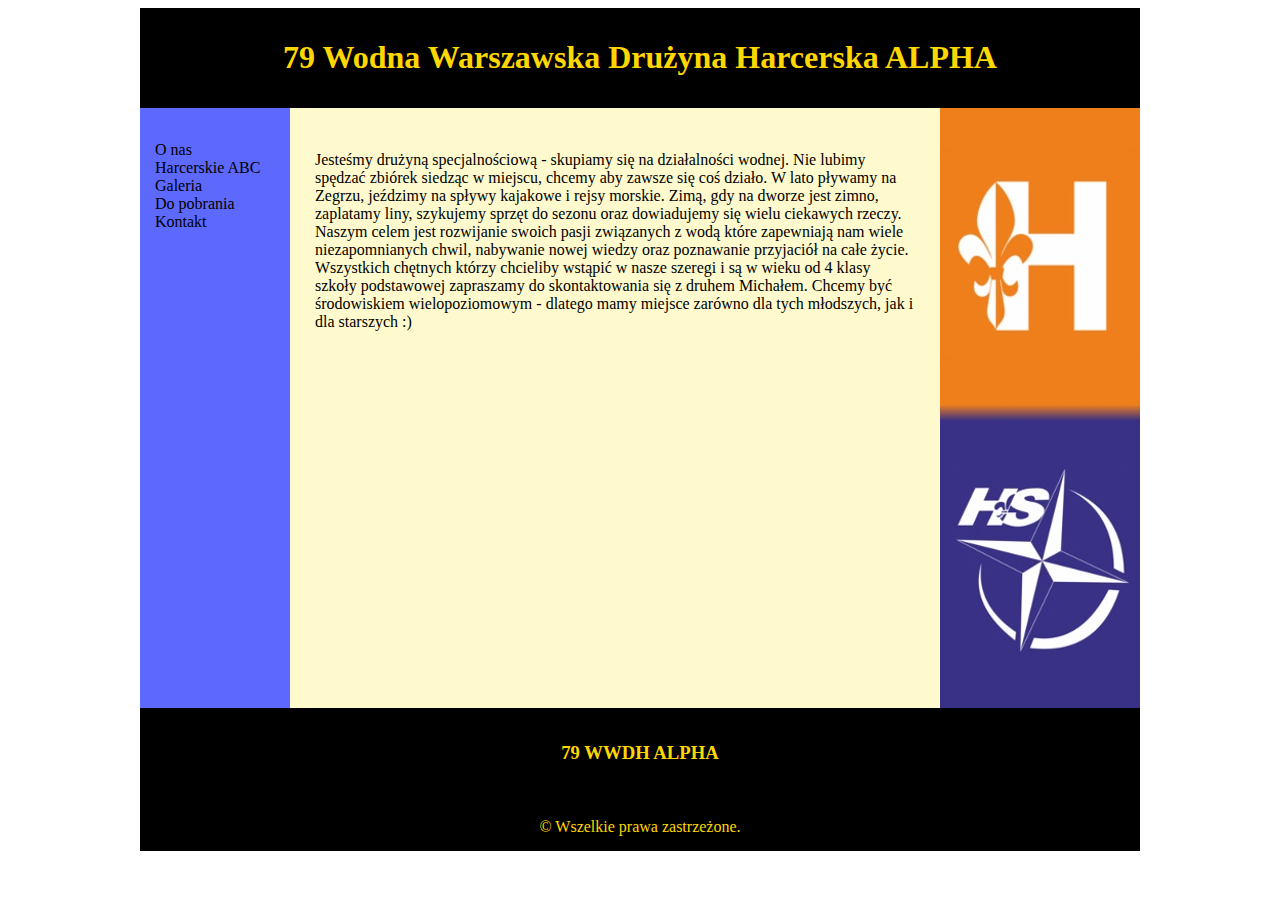
<file: 2.divy i tabele/index.html>
<!DOCTYPE HTML>
<html lang="pl">

<head>
<meta charset="utf-8"/>
<title>79WWDH ALPHA</title>
<meta name= "description" content= "Strona poświęcona 79 Wodnej Warszawskiej Drużynie Harcerskiej" />
<meta name="keywords" content= "wodniacy, ZHP, harcerstwo,specjalność wodna,alpha,wodniacy alpha" />
<meta http-equiv="X-UA-Compatible" content="IE-edge,chrome-=1" />

<style>
#container
{
width:1000px;
margin-left: auto;
margin-right: auto;

}
#logo
{
    background-color: black;
    color:gold;
    text-align: center;
    padding: 10px;
}
#nav 
{
    float: left;
    background-color:#5d68fd;
    width: 120px;
    height: 570px;
    padding: 15px;
}
#content 
{
    float: left;
    background-color:lemonchiffon;
    width: 600px;
    padding: 25px;
    height: 550px;
}
#ad 
{
    float: left;
    background-color:#00b7ff;
    width: 200px;
    height: 600px;

}
#footer 
{
    clear: both;
    background-color: black;
    color:gold;
    padding: 15px;
    text-align: center;

}

</style>
<head/>

<body>
<div id="container">

    <div id="logo">
    <h1> 79 Wodna Warszawska Drużyna Harcerska ALPHA </h1>
    </div>

    <div id="nav">
        
            <br/>
            O nas<br/>
            Harcerskie ABC<br/>
            Galeria<br/>
            Do pobrania<br/>
            Kontakt<br/>
    </div>

    
    <div id="content">
            <br/>
            Jesteśmy drużyną specjalnościową - skupiamy się na działalności wodnej. Nie lubimy spędzać zbiórek siedząc w miejscu, chcemy aby zawsze się coś działo. W lato pływamy na Zegrzu, jeździmy na spływy kajakowe i rejsy morskie. Zimą, gdy na dworze jest zimno, zaplatamy liny, szykujemy sprzęt do sezonu oraz dowiadujemy się wielu ciekawych rzeczy.
            <br/>
            Naszym celem jest rozwijanie swoich pasji związanych z wodą które zapewniają nam wiele niezapomnianych chwil, nabywanie nowej wiedzy oraz poznawanie przyjaciół na całe życie.
            <br/>
            Wszystkich chętnych którzy chcieliby wstąpić w nasze szeregi i są w wieku od 4 klasy szkoły podstawowej zapraszamy do skontaktowania się z druhem Michałem. Chcemy być środowiskiem wielopoziomowym - dlatego mamy miejsce zarówno dla tych młodszych, jak i dla starszych :)
            
    </div>

    <div id="ad">
        <img src="img/ad1.jpg"/>
    </div>

    <div id="footer">
        <h3>79 WWDH ALPHA</h3>
        <br/>
        <br/>
        &copy; Wszelkie prawa zastrzeżone.
    </div>
</div>



</body>
</file>
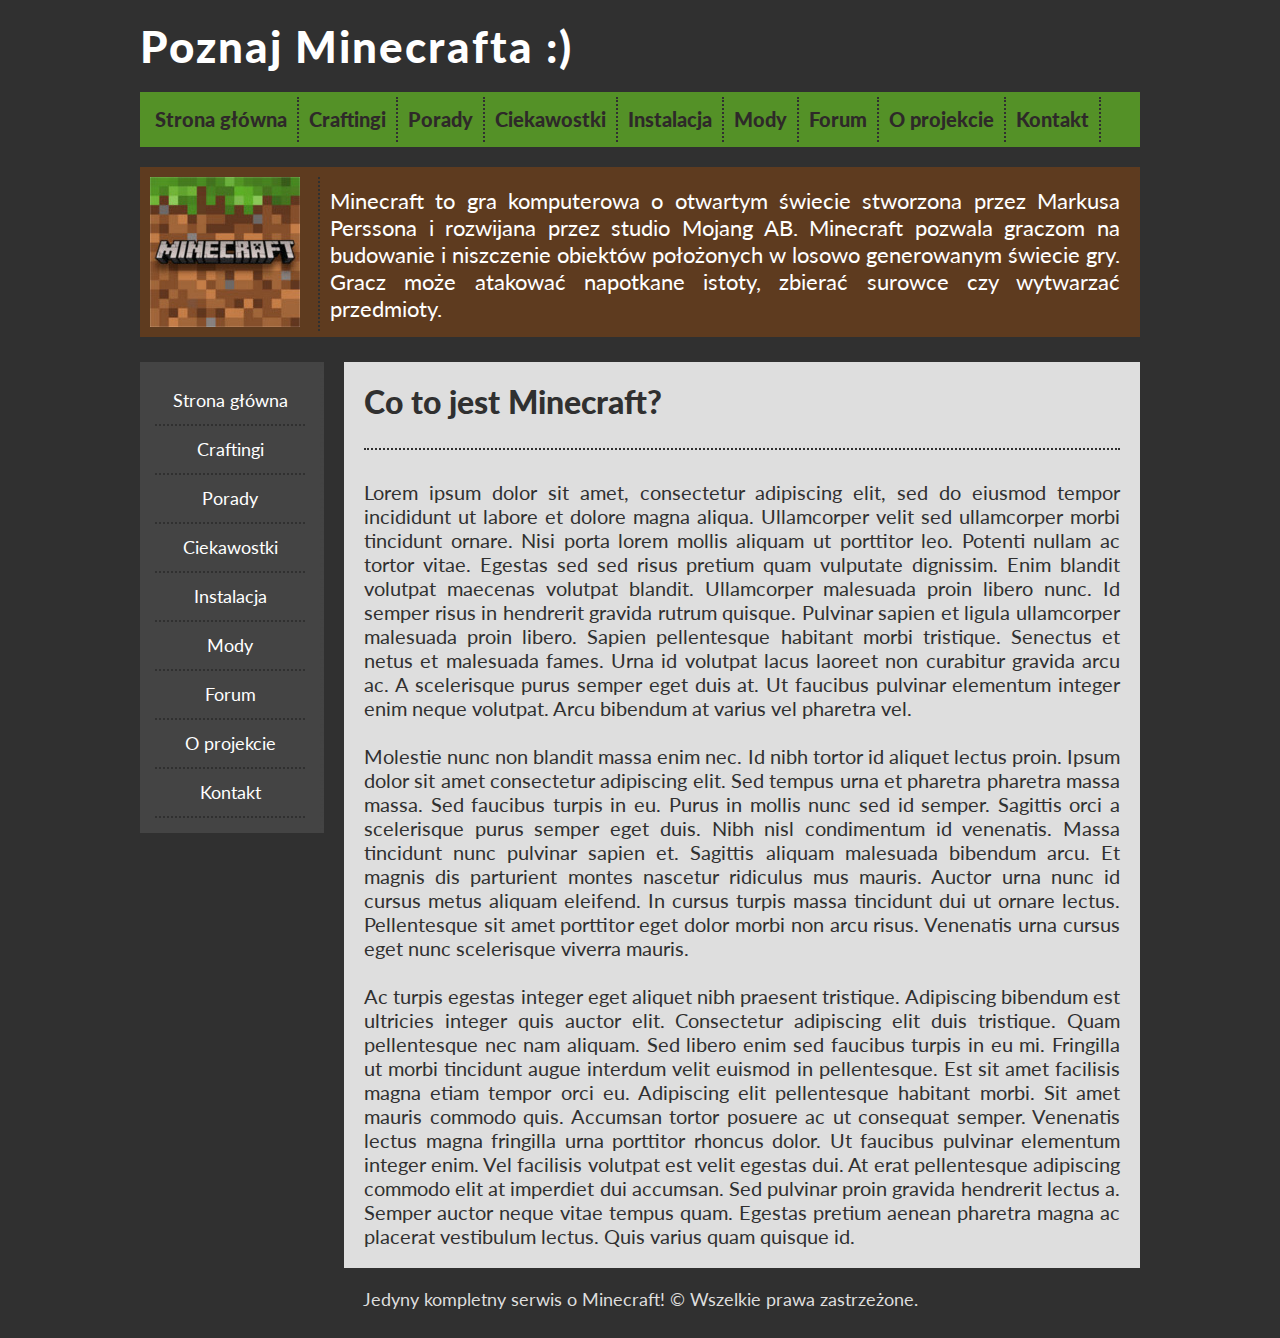
<file: 3.minecraft/index.html>
<!DOCTYPE HTML>
<html lang="pl">

<head>
    <meta charset="utf-8"/>
    <meta http-equiv="X-UA-Compatible" content="IE=edge,chrome=1" />

    <title>Jacek Pelczar</title>
    <meta name= "description" content="Tutaj poznasz wszystkie tajemnice Minecrafta!"/>
    <meta name= "keywords" content="minecraft, poradnik minecraft, mody minecraft, forum minecraft"/>

    <link rel="stylesheet" href="style.css" style="text/css" />
    <link href="https://fonts.googleapis.com/css?family=Lato:400,900" rel="stylesheet">
</head>

<body>

<div id="container">

    <div id="logo">
    Poznaj Minecrafta :)

    </div>
    <div id="menu">
       
            <div class="option">Strona główna</div>  
            <div class="option">Craftingi</div> 
            <div class="option">Porady</div>
            <div class="option">Ciekawostki</div> 
            <div class="option">Instalacja</div> 
            <div class="option">Mody</div>
            <div class="option">Forum</div> 
            <div class="option">O projekcie</div>
            <div class="option">Kontakt</div>
            <div style="clear:both"></div>
        
    </div>
    
    <div id="topbar">

            <div id="topbarL">

            <img src="img/top.jpg">
            </div>
            
            <div id="topbarR">
                    Minecraft to gra komputerowa o otwartym świecie stworzona przez Markusa Perssona i rozwijana przez studio Mojang AB.
                    Minecraft pozwala graczom na budowanie i niszczenie obiektów położonych w losowo generowanym świecie gry. 
                    Gracz może atakować napotkane istoty, zbierać surowce czy wytwarzać przedmioty.
            </div>
    
            <div style="clear:both"></div>

        
        
    </div>


    <div id="sidebar">
            <div class="optionL">Strona główna</div>  
            <div class="optionL">Craftingi</div> 
            <div class="optionL">Porady</div>
            <div class="optionL">Ciekawostki</div> 
            <div class="optionL">Instalacja</div> 
            <div class="optionL">Mody</div>
            <div class="optionL">Forum</div> 
            <div class="optionL">O projekcie</div>
            <div class="optionL">Kontakt</div>

    </div>
    <div id="content">
        <span class="bigtitle">Co to jest Minecraft?</span>
       <div style="height: 7px"></div>

        <div class="dottedline"></div>
        Lorem ipsum dolor sit amet, consectetur adipiscing elit, sed do eiusmod tempor incididunt ut labore et dolore magna aliqua. Ullamcorper velit sed ullamcorper morbi tincidunt ornare. Nisi porta lorem mollis aliquam ut porttitor leo. Potenti nullam ac tortor vitae. Egestas sed sed risus pretium quam vulputate dignissim. Enim blandit volutpat maecenas volutpat blandit. Ullamcorper malesuada proin libero nunc. Id semper risus in hendrerit gravida rutrum quisque. Pulvinar sapien et ligula ullamcorper malesuada proin libero. Sapien pellentesque habitant morbi tristique. Senectus et netus et malesuada fames. Urna id volutpat lacus laoreet non curabitur gravida arcu ac. A scelerisque purus semper eget duis at. Ut faucibus pulvinar elementum integer enim neque volutpat. Arcu bibendum at varius vel pharetra vel.
        <br/><br/>
        Molestie nunc non blandit massa enim nec. Id nibh tortor id aliquet lectus proin. Ipsum dolor sit amet consectetur adipiscing elit. Sed tempus urna et pharetra pharetra massa massa. Sed faucibus turpis in eu. Purus in mollis nunc sed id semper. Sagittis orci a scelerisque purus semper eget duis. Nibh nisl condimentum id venenatis. Massa tincidunt nunc pulvinar sapien et. Sagittis aliquam malesuada bibendum arcu. Et magnis dis parturient montes nascetur ridiculus mus mauris. Auctor urna nunc id cursus metus aliquam eleifend. In cursus turpis massa tincidunt dui ut ornare lectus. Pellentesque sit amet porttitor eget dolor morbi non arcu risus. Venenatis urna cursus eget nunc scelerisque viverra mauris.
        <br/><br/>
        Ac turpis egestas integer eget aliquet nibh praesent tristique. Adipiscing bibendum est ultricies integer quis auctor elit. Consectetur adipiscing elit duis tristique. Quam pellentesque nec nam aliquam. Sed libero enim sed faucibus turpis in eu mi. Fringilla ut morbi tincidunt augue interdum velit euismod in pellentesque. Est sit amet facilisis magna etiam tempor orci eu. Adipiscing elit pellentesque habitant morbi. Sit amet mauris commodo quis. Accumsan tortor posuere ac ut consequat semper. Venenatis lectus magna fringilla urna porttitor rhoncus dolor. Ut faucibus pulvinar elementum integer enim. Vel facilisis volutpat est velit egestas dui. At erat pellentesque adipiscing commodo elit at imperdiet dui accumsan. Sed pulvinar proin gravida hendrerit lectus a. Semper auctor neque vitae tempus quam. Egestas pretium aenean pharetra magna ac placerat vestibulum lectus. Quis varius quam quisque id.
    </div>
    <div id="footer">
            Jedyny kompletny serwis o Minecraft! &copy; Wszelkie prawa zastrzeżone.

    </div>


</div>

</body>
</file>
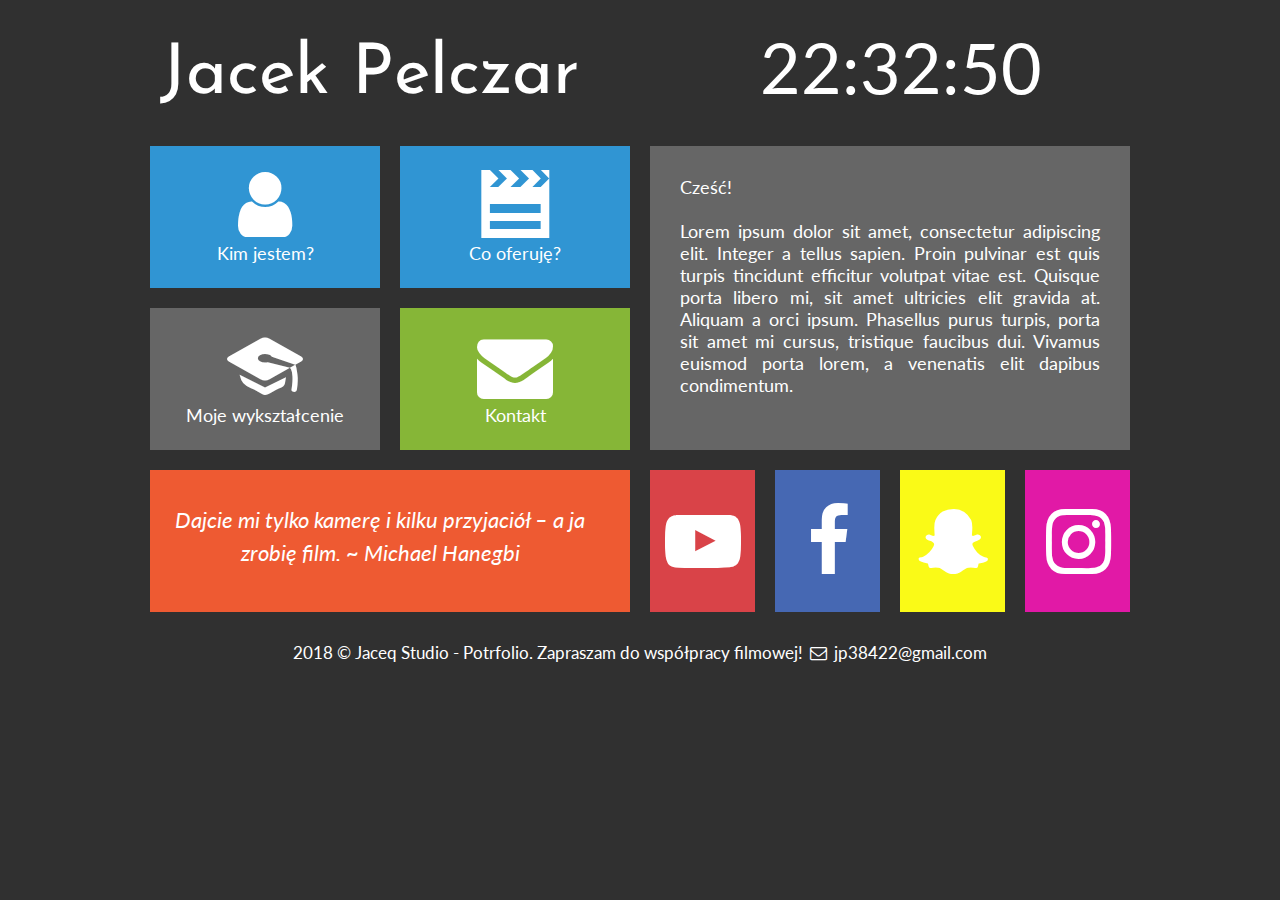
<file: 4.jaceq/index.html>
<!DOCTYPE HTML>
<html lang="pl">

<head>

<meta charset="utf-8">
<meta http-equiv="X-UA-Compatible" content="IE-edge,chrome=1"/>

<title>Jaceq Studio</title>

<meta name="description" content= "Hej jestem Jacek! Zapraszam Cię na moją stronę. Dowiesz się kim jestem i jakie mam zainteresowania."/>
<meta name="keyeords" content="Jacek,jacek,pelczar,Pelczar,Jacek Pelczar,Jacko,Muzykant,Jacko Muzykant,Xertin79,IcexPlayGames"/>

<link rel="stylesheet" href="style.css" type="text/css">
<link rel="stylesheet" href="css/fontello.css" type="text/css">
<link href="https://fonts.googleapis.com/css?family=Josefin+Sans:400,700|Lato:400,900&amp;subset=latin-ext" rel="stylesheet">
<script src="timer.js"></script>

</head>

<body onload="odliczanie();">

    <div id="container">


        <div class="rectangle">

            <div id="logo"><a href="index.html" class="tilelinkhtml5" title="Powrót na stronę główną">Jacek Pelczar</a></div>
            <div id="zegar">12:00:00</div>
            <div style= "clear:both;"></div>             
        </div>
        <div class="square">

            <div class="title1">
                 <a href="kimjestem.html"class="tilelink"><i class="icon-user"></i> <br/>
                 Kim jestem?</a>
            </div>
            <a href="oferta.html" class="tilelinkhtml5"><div class="title1">
                    <i class="icon-video-2"></i> <br/>
                    Co oferuję?
            </div></a>
            <div style="clear:both;"></div>
            
            <div class="title2">
                    <a href="cv.html"class="tilelink"><i class="icon-graduation-cap"></i> <br/>
                   Moje wykształcenie<a/>
            </div>
            <div class="title3">
                    <a href="kontakt.html"class="tilelink"><i class="icon-mail-alt"></i> <br/>
                    Kontakt</a>
            </div>
            <div style="clear:both;"></div>
            <div class="title4">
                   <a href="C:/Users/Admin/Desktop/HTML/formularze/index.html" class="logowanie"><i> Dajcie mi tylko kamerę i kilku przyjaciół – a ja zrobię film. ~ Michael Hanegbi</i></a>
            </div>

        </div>

        <div class="square">
            <div class="title5">
                    Cześć!<br/> <br/>
                    Lorem ipsum dolor sit amet, consectetur adipiscing elit. Integer a tellus sapien. Proin pulvinar est quis turpis tincidunt efficitur volutpat vitae est. Quisque porta libero mi, sit amet ultricies elit gravida at. Aliquam a orci ipsum. Phasellus purus turpis, porta sit amet mi cursus, tristique faucibus dui. Vivamus euismod porta lorem, a venenatis elit dapibus condimentum. 
            </div>

            <div class="yt">
                    <a href="https://www.youtube.com/channel/UCqNBjN462AgWt5QBc0xLTGQ" class="sociallink" target="_blank"><i class="icon-youtube-play"></i></a>
            </div>
            <div class="fb">
                    <a href="https://www.facebook.com/jacel.pelczom" class="sociallink" target="_blank"><i class="icon-facebook"></i></a>
            </div>
            <div class="snap">
                    <a href="snap.html" class="sociallink"><i class="icon-snapchat-ghost"></i></a>
            </div>
            <div class="inst">
                    <a href="https://www.instagram.com/jacke_muzykant/?hl=pl" class="sociallink" target="_blank"><i class="icon-instagram"></i></a>
            </div>
            <div style="clear:both;"></div>
        </div>

        <div style="clear:both;"></div>

        <div class="rectangle">
            2018 &copy; Jaceq Studio - Potrfolio. Zapraszam do współpracy filmowej! <i class="icon-mail"></i> jp38422@gmail.com
        </div>

    </div>

</body>
</file>
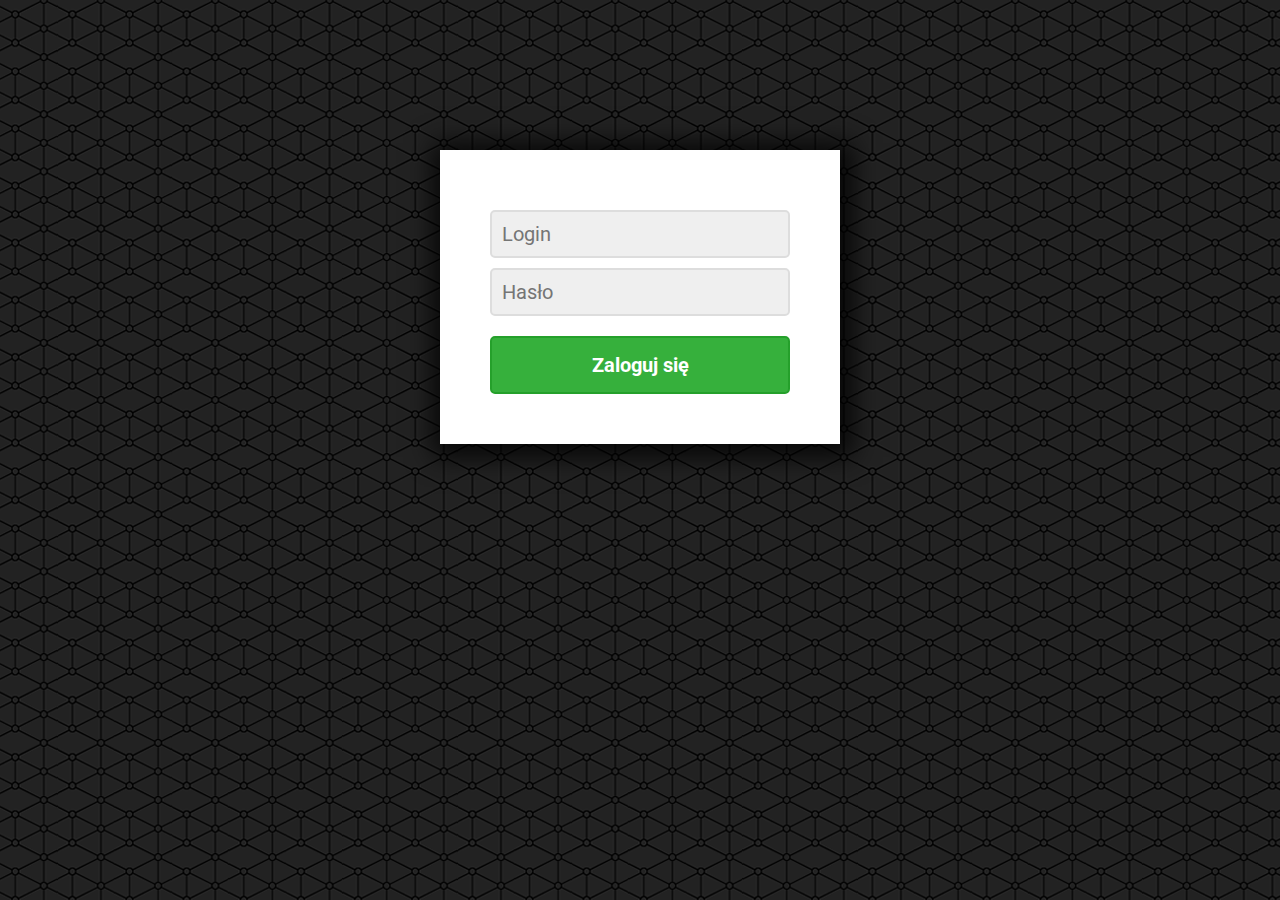
<file: 7.formularze/index.html>
<!DOCTYPE HTML>
<html lang="pl">
<head>
	<meta charset="utf-8" />
	<title>Stylizowanie formularzy</title>
	<meta name="description" content="Nauka podstawowego stylizowania elementów formularzy" />
	<meta name="keywords" content="css, odcinek" />
	<meta http-equiv="X-UA-Compatible" content="IE=edge,chrome=1" />
		
	<link rel="stylesheet" href="style.css" type="text/css" />
	<link href="https://fonts.googleapis.com/css?family=Roboto:400,700,900&amp;subset=latin-ext" rel="stylesheet">

</head>

<body>

	<div id="container">
		<form>
			
			<input type="text" placeholder="Login" onfocus="this.placeholder=''" onblur="this.placeholder='Login'">
			
			<input type="password" placeholder="Hasło"onfocus="this.placeholder=''" onblur="this.placeholder='Hasło'">
			
		</form>
			<form action="jaceq/index.html">

				<input type="submit" href="jaceq/index.html" value="Zaloguj się">

			</form>
	</div>
	
</body>
</html>
</file>
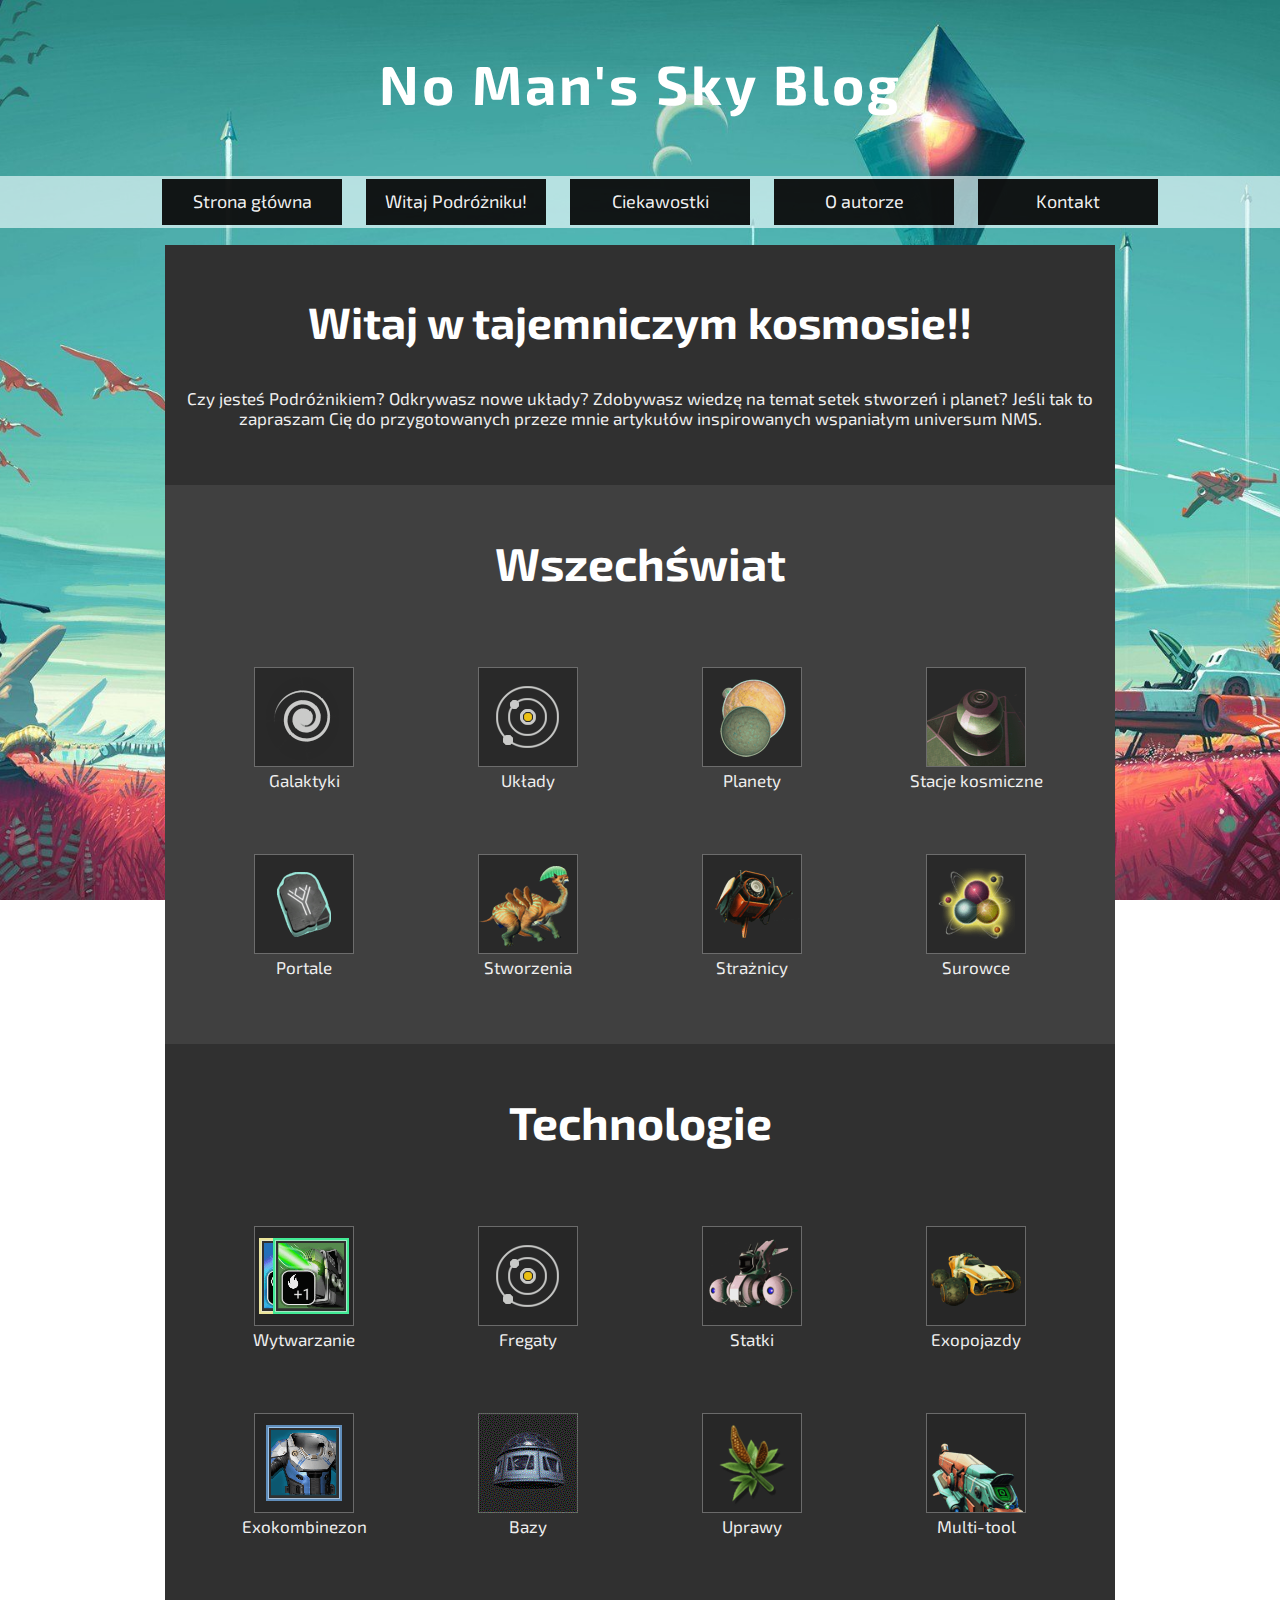
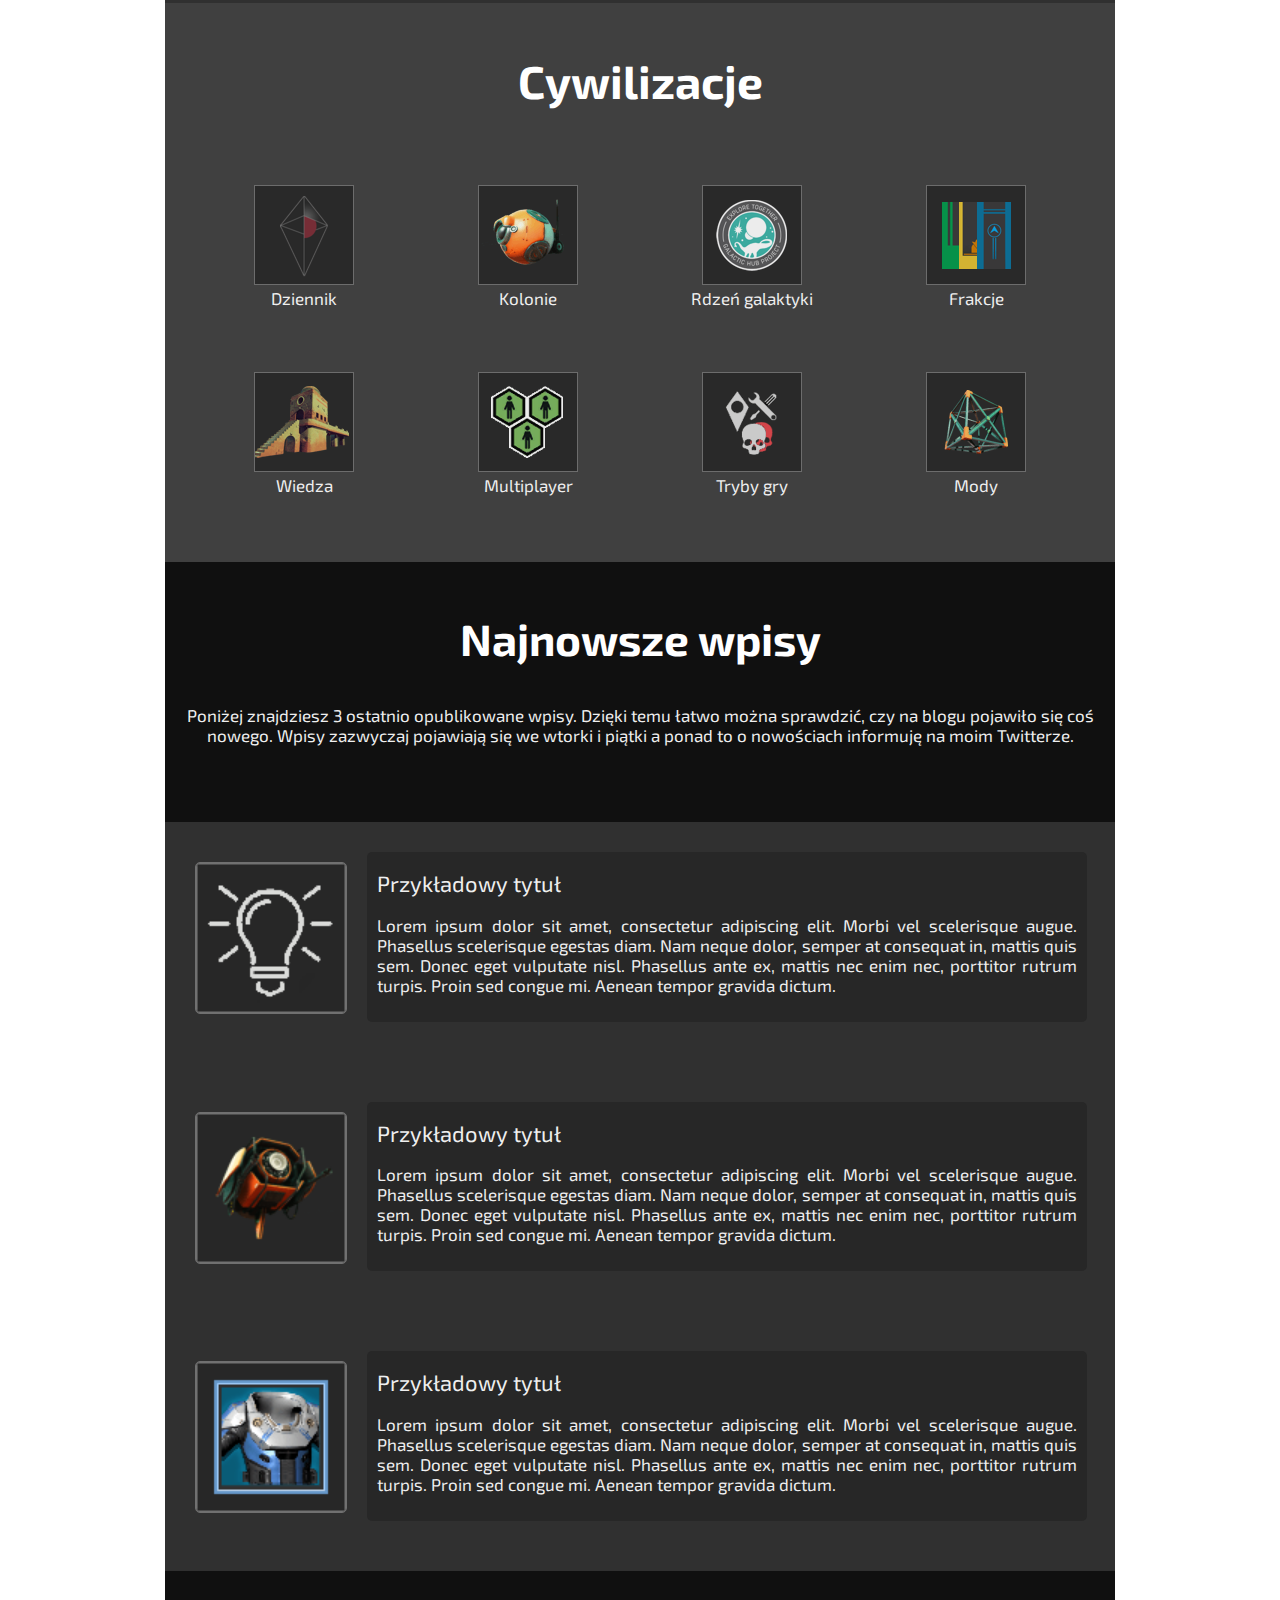
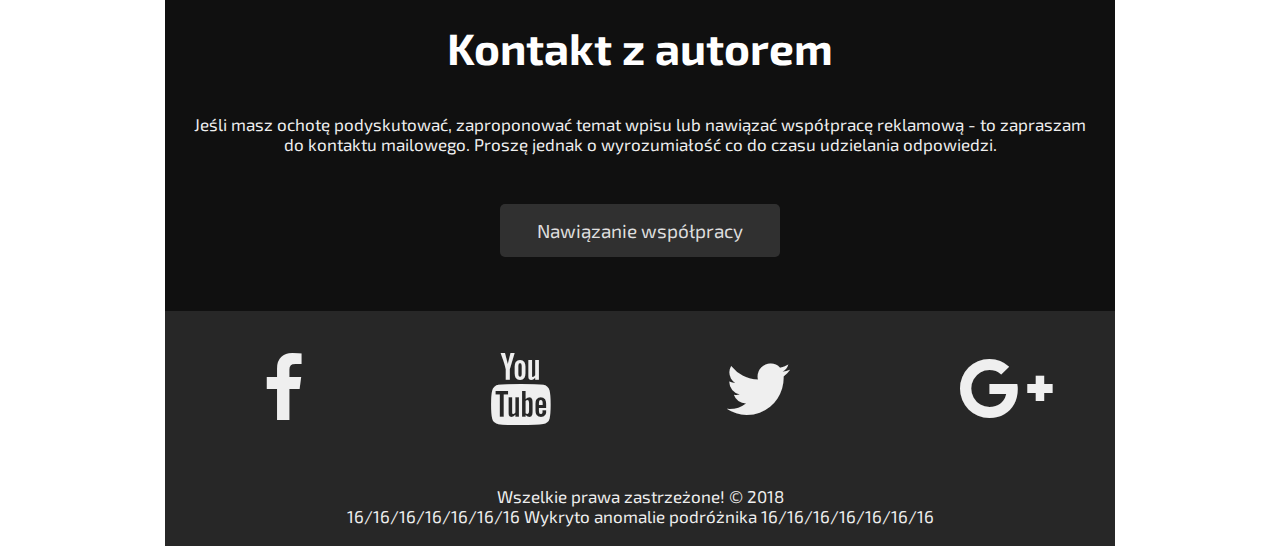
<file: 8.znaczniki(nomans)/index.html>
<!DOCTYPE HTML>
<html lang="pl">


<head>
    
    <meta charset="utf-8">

    <title>No man's sky Blog</title>

    <meta name="description" content="Blog na temat ciekawych informacji zwiącanych z No man's sky">
    <meta name="keywords" content="no mans sky, no man's sky, NMS, nms, pordanik no mans sky">
    <meta name="author" content="Jacek Pelczar">

    <meta http-equiv="X-UA-Compatible" content="IE-edge,chrome=1">

    <link rel="stylesheet" href="main.css" type="text/css">
    <link href="https://fonts.googleapis.com/css?family=Exo+2:400,700,900&amp;subset=latin-ext" rel="stylesheet">
    <link rel="stylesheet" href="css/fontello.css" type="text/css">
    

</head>

<body>

    <header>
        <h1 class="logo">No Man's Sky Blog</h1>

        <nav id="topnav">
          <ul>
                <li><a href="#" class="tile">Strona główna</a></li>
                <li><a href="#" class="tile">Witaj Podróżniku!</a></li>
                <li><a href="#" class="tile">Ciekawostki</a></li>
                <li><a href="#" class="tile">O autorze</a></li>
                <li><a href="#" class="tile">Kontakt</a></li>
          </ul>

        </nav>
       
    </header>
    
    <main>

        <article>

            <section>
                <div class="topbar">
                    <header>
                        <h1>Witaj w tajemniczym kosmosie!!</h1>
                        <p>Czy jesteś Podróżnikiem? Odkrywasz nowe układy? Zdobywasz wiedzę na temat setek stworzeń i planet? Jeśli tak to zapraszam Cię do przygotowanych 
                        przeze mnie artykułów inspirowanych wspaniałym universum NMS.
                        </p>
                    </header>

                <div>

            </section>
            <section>

                 <div class="categories1">  
                    <header>
                        <h1 class="placek">Wszechświat</h1>
                    </header>

                    <div class="category">
                        <figure>
                            <a href="#"><img src="img/galaxy.png" alt="Galaktyki"> </a>
                            <figcaption>Galaktyki</figcaption>
                        </figure>
                    </div>
                    <div class="category">
                        <figure>
                            <a href="#"><img src="img/uklad.png" alt="Układy"> </a>
                            <figcaption>Układy</figcaption>
                        </figure>
                    </div>
                    <div class="category">
                        <figure>
                            <a href="#"><img src="img/planety.png" alt="Planety"> </a>
                            <figcaption>Planety</figcaption>
                        </figure>
                    </div>
                    <div class="category">
                        <figure>
                            <a href="#"><img src="img/stacje.png" alt="Stacje kosmiczne"> </a>
                            <figcaption>Stacje kosmiczne</figcaption>
                        </figure>
                    </div>
                
                    <div class="category">
                        <figure>
                            <a href="#"><img src="img/portale.png" alt="Portale"> </a>
                            <figcaption>Portale</figcaption>
                        </figure>
                    </div>
                    <div class="category">
                        <figure>
                            <a href="#"><img src="img/stworzenia.png" alt="Stworzenia"> </a>
                            <figcaption>Stworzenia</figcaption>
                        </figure>
                    </div>
                    <div class="category">
                        <figure>
                            <a href="#"><img src="img/straznicy.png" alt="Strażnicy"> </a>
                            <figcaption>Strażnicy</figcaption>
                        </figure>
                    </div>
                    <div class="category">
                        <figure>
                            <a href="#"><img src="img/surowce.png" alt="Surowce"> </a>
                            <figcaption>Surowce</figcaption>
                        </figure>
                    </div>
                    <div style="clear:both;"></div>
                        
                </div>

                <div class="categories2">  
                    <header>
                        <h1 class="placek">Technologie</h1>
                    </header>

                    <div class="category">
                        <figure>
                            <a href="#"><img src="img/wytwarzanie.png" alt="Wytwarzanie"> </a>
                            <figcaption>Wytwarzanie</figcaption>
                        </figure>
                    </div>
                    <div class="category">
                        <figure>
                            <a href="#"><img src="img/uklad.png" alt="Fregaty"> </a>
                            <figcaption>Fregaty</figcaption>
                        </figure>
                    </div>
                    <div class="category">
                        <figure>
                            <a href="#"><img src="img/statki.png" alt="Statki"> </a>
                            <figcaption>Statki</figcaption>
                        </figure>
                    </div>
                    <div class="category">
                        <figure>
                            <a href="#"><img src="img/exopojazdy.png" alt="Exopojazdy"> </a>
                            <figcaption>Exopojazdy</figcaption>
                        </figure>
                    </div>
                
                    <div class="category">
                        <figure>
                            <a href="#"><img src="img/exokombinezon.png" alt="Exokombinezon"> </a>
                            <figcaption>Exokombinezon</figcaption>
                        </figure>
                    </div>
                    <div class="category">
                        <figure>
                            <a href="#"><img src="img/bazy.png" alt="Bazy"> </a>
                            <figcaption>Bazy</figcaption>
                        </figure>
                    </div>
                    <div class="category">
                        <figure>
                            <a href="#"><img src="img/uprawy.png" alt="Uprawy"> </a>
                            <figcaption>Uprawy</figcaption>
                        </figure>
                    </div>
                    <div class="category">
                        <figure>
                            <a href="#"><img src="img/multitool.png" alt="Multi-tool"> </a>
                            <figcaption>Multi-tool</figcaption>
                        </figure>
                    </div>
                    <div style="clear:both;"></div>
                        
                </div>
                <div class="categories1">  
                    <header>
                        <h1 class="placek">Cywilizacje</h1>
                    </header>

                    <div class="category">
                        <figure>
                            <a href="#"><img src="img/dziennik.png" alt="Dziennik"> </a>
                            <figcaption>Dziennik</figcaption>
                        </figure>
                    </div>
                    <div class="category">
                        <figure>
                            <a href="#"><img src="img/kolonie.png" alt="Kolonie"> </a>
                            <figcaption>Kolonie</figcaption>
                        </figure>
                    </div>
                    <div class="category">
                        <figure>
                            <a href="#"><img src="img/rdzengalaktyki.png" alt="Rdzeń galaktyki"> </a>
                            <figcaption>Rdzeń galaktyki</figcaption>
                        </figure>
                    </div>
                    <div class="category">
                        <figure>
                            <a href="#"><img src="img/frakcje.png" alt="Frakcje"> </a>
                            <figcaption>Frakcje</figcaption>
                        </figure>
                    </div>
                
                    <div class="category">
                        <figure>
                            <a href="#"><img src="img/wiedza.png" alt="Wiedza"> </a>
                            <figcaption>Wiedza</figcaption>
                        </figure>
                    </div>
                    <div class="category">
                        <figure>
                            <a href="#"><img src="img/multiplayer.png" alt="Multiplayer"> </a>
                            <figcaption>Multiplayer</figcaption>
                        </figure>
                    </div>
                    <div class="category">
                        <figure>
                            <a href="#"><img src="img/trybygry.png" alt="Tryby gry"> </a>
                            <figcaption>Tryby gry</figcaption>
                        </figure>
                    </div>
                    <div class="category">
                        <figure>
                            <a href="#"><img src="img/mody.png" alt="Mody"> </a>
                            <figcaption>Mody</figcaption>
                        </figure>
                    </div>
                    <div style="clear:both;"></div>
                        
                </div>

            </section>

            <section >
                <div class="entries">
                    <header><h1>Najnowsze wpisy</h1></header>
                    <p>Poniżej znajdziesz 3 ostatnio opublikowane wpisy. Dzięki temu łatwo można sprawdzić, czy na blogu pojawiło się coś nowego. Wpisy zazwyczaj pojawiają 
                        się we wtorki i piątki a ponad to o nowościach informuję na moim Twitterze.
                    </p>

                </div>

                <div class="entry">
                    <div class="entryimg">
                        <img src="img/lightbulb2.png">
                    </div>
                    <div class="entrytxt">
                        <h2>Przykładowy tytuł</h2>
                        <p>Lorem ipsum dolor sit amet, consectetur adipiscing elit. Morbi vel scelerisque augue. Phasellus scelerisque egestas diam. Nam neque dolor, 
                            semper at consequat in, mattis quis sem. Donec eget vulputate nisl. Phasellus ante ex, mattis nec enim nec, porttitor rutrum turpis. 
                            Proin sed congue mi. Aenean tempor gravida dictum.</p>

                    </div>
                    <div style="clear: both;"></div>

                </div>
                <div class="entry">
                    <div class="entryimg">
                        <img src="img/straznicy.png">
                    </div>
                    <div class="entrytxt">
                        <h2>Przykładowy tytuł</h2>
                        <p>Lorem ipsum dolor sit amet, consectetur adipiscing elit. Morbi vel scelerisque augue. Phasellus scelerisque egestas diam. Nam neque dolor, 
                            semper at consequat in, mattis quis sem. Donec eget vulputate nisl. Phasellus ante ex, mattis nec enim nec, porttitor rutrum turpis. 
                            Proin sed congue mi. Aenean tempor gravida dictum.</p>

                    </div>
                    <div style="clear: both;"></div>

                </div>
                <div class="entry">
                    <div class="entryimg">
                        <img src="img/exokombinezon.png">
                    </div>
                    <div class="entrytxt">
                        <h2>Przykładowy tytuł</h2>
                        <p>Lorem ipsum dolor sit amet, consectetur adipiscing elit. Morbi vel scelerisque augue. Phasellus scelerisque egestas diam. Nam neque dolor, 
                            semper at consequat in, mattis quis sem. Donec eget vulputate nisl. Phasellus ante ex, mattis nec enim nec, porttitor rutrum turpis. 
                            Proin sed congue mi. Aenean tempor gravida dictum.</p>

                    </div>
                    <div style="clear: both;"></div>

                </div>
            </section>
            <section>
                    <div class="contact">
                        <header><h1>Kontakt z autorem</h1></header>
                        <p>Jeśli masz ochotę podyskutować, zaproponować temat wpisu lub nawiązać współpracę reklamową - to zapraszam do kontaktu mailowego. Proszę jednak o 
                        wyrozumiałość co do czasu udzielania odpowiedzi.
                        </p>

                    
                        <a href="#" class="contactbutton">Nawiązanie współpracy</a>
                    </div>
            </section>
            
        </article>
       
    </main>

    <footer>
        <div class="socials">
            <div class="socialdivs">
                <div class="fb"><i class="icon-facebook"></i></div>    
                <div class="yt"><i class="icon-youtube"></i></div>    
                <div class="tw"><i class="icon-twitter"></i></div>    
                <div class="gp"><i class="icon-gplus"></i></div>    
            </div>
        </div>
        <div class="copyrighty">
            Wszelkie prawa zastrzeżone! &copy; 2018 <br>
            16/16/16/16/16/16/16 Wykryto anomalie podróżnika 16/16/16/16/16/16/16
        </div>
    </footer>

</body>

</html>
</file>
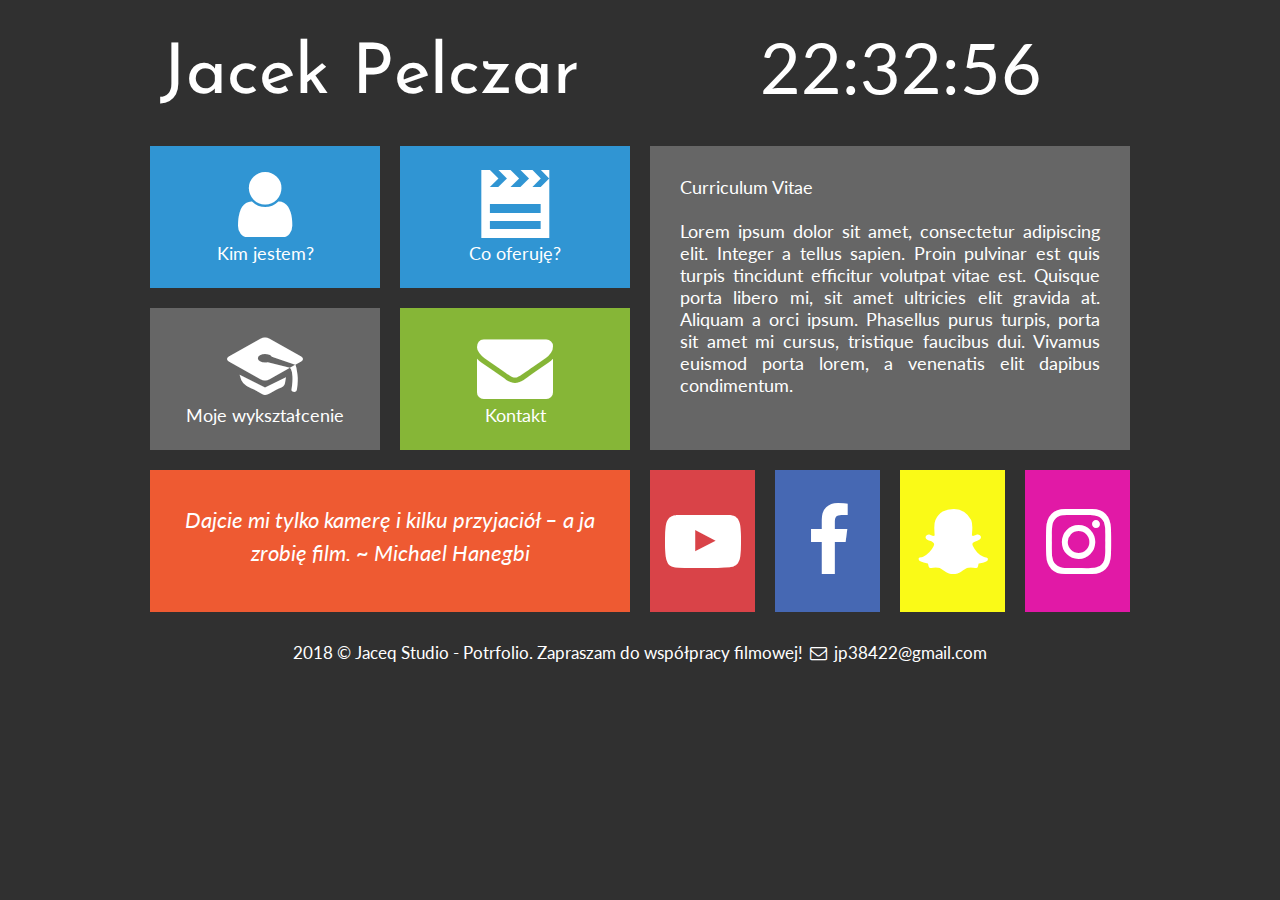
<file: 4.jaceq/cv.html>
<!DOCTYPE HTML>
<html lang="pl">

<head>

<meta charset="utf-8">
<meta http-equiv="X-UA-Compatible" content="IE-edge,chrome=1"/>

<title>Jaceq Studio</title>

<meta name="description" content= "Hej jestem Jacek! Zapraszam Cię na moją stronę. Dowiesz się kim jestem i jakie mam zainteresowania."/>
<meta name="keyeords" content="Jacek,jacek,pelczar,Pelczar,Jacek Pelczar,Jacko,Muzykant,Jacko Muzykant,Xertin79,IcexPlayGames"/>

<link rel="stylesheet" href="style.css" type="text/css">
<link rel="stylesheet" href="css/fontello.css" type="text/css">
<link href="https://fonts.googleapis.com/css?family=Josefin+Sans:400,700|Lato:400,900&amp;subset=latin-ext" rel="stylesheet">
<script src="timer.js"></script>

</head>

<body onload="odliczanie();">

    <div id="container">


        <div class="rectangle">

            <div id="logo"><a href="index.html" class="tilelinkhtml5" title="Powrót na stronę główną">Jacek Pelczar</a></div>
            <div id="zegar">12:00:00</div>
            <div style= "clear:both;"></div>             
        </div>
        <div class="square">

            <div class="title1">
                 <a href="kimjestem.html"class="tilelink"><i class="icon-user"></i> <br/>
                 Kim jestem?</a>
            </div>
            <a href="oferta.html" class="tilelinkhtml5"><div class="title1">
                    <i class="icon-video-2"></i> <br/>
                    Co oferuję?
            </div></a>
            <div style="clear:both;"></div>
            
            <div class="title2">
                    <a href="cv.html"class="tilelink"><i class="icon-graduation-cap"></i> <br/>
                   Moje wykształcenie<a/>
            </div>
            <div class="title3">
                    <a href="kontakt.html"class="tilelink"><i class="icon-mail-alt"></i> <br/>
                    Kontakt</a>
            </div>
            <div style="clear:both;"></div>
            <div class="title4">
                   <i> Dajcie mi tylko kamerę i kilku przyjaciół – a ja zrobię film. ~ Michael Hanegbi</i>
            </div>

        </div>

        <div class="square">
            <div class="title5">
                    Curriculum Vitae<br/> <br/>
                    Lorem ipsum dolor sit amet, consectetur adipiscing elit. Integer a tellus sapien. Proin pulvinar est quis turpis tincidunt efficitur volutpat vitae est. Quisque porta libero mi, sit amet ultricies elit gravida at. Aliquam a orci ipsum. Phasellus purus turpis, porta sit amet mi cursus, tristique faucibus dui. Vivamus euismod porta lorem, a venenatis elit dapibus condimentum. 
            </div>

            <div class="yt">
                    <a href="https://www.youtube.com/channel/UCqNBjN462AgWt5QBc0xLTGQ" class="sociallink" target="_blank"><i class="icon-youtube-play"></i></a>
            </div>
            <div class="fb">
                    <a href="https://www.facebook.com/jacel.pelczom" class="sociallink" target="_blank"><i class="icon-facebook"></i></a>
            </div>
            <div class="snap">
                    <a href="snap.html" class="sociallink"><i class="icon-snapchat-ghost"></i></a>
            </div>
            <div class="inst">
                    <a href="https://www.instagram.com/jacke_muzykant/?hl=pl" class="sociallink" target="_blank"><i class="icon-instagram"></i></a>
            </div>
            <div style="clear:both;"></div>
        </div>

        <div style="clear:both;"></div>

        <div class="rectangle">
            2018 &copy; Jaceq Studio - Potrfolio. Zapraszam do współpracy filmowej! <i class="icon-mail"></i> jp38422@gmail.com
        </div>

    </div>

</body>
</file>
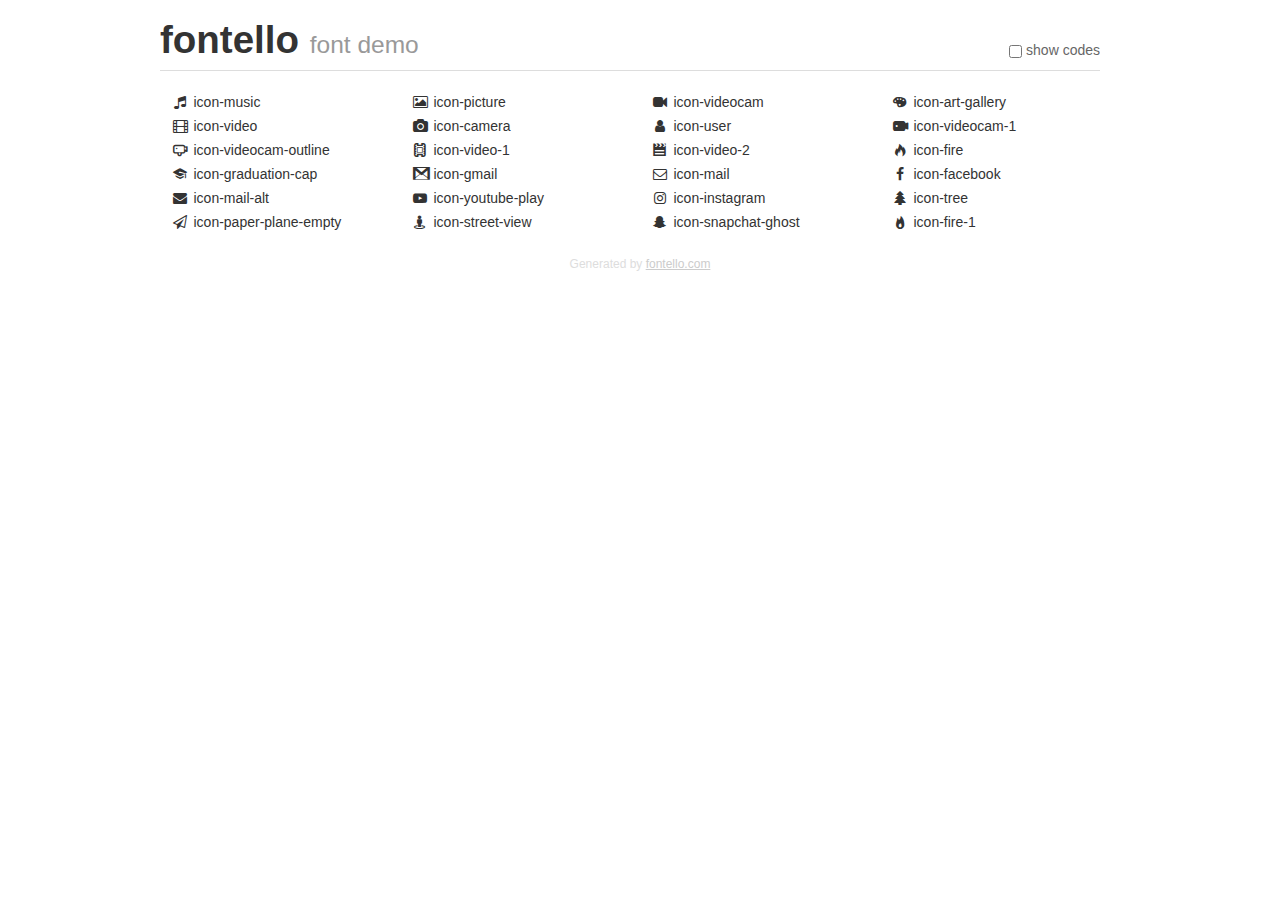
<file: 4.jaceq/demo.html>
<!DOCTYPE html>
<html>
  <head><!--[if lt IE 9]><script language="javascript" type="text/javascript" src="//html5shim.googlecode.com/svn/trunk/html5.js"></script><![endif]-->
    <meta charset="UTF-8"><style>/*
 * Bootstrap v2.2.1
 *
 * Copyright 2012 Twitter, Inc
 * Licensed under the Apache License v2.0
 * http://www.apache.org/licenses/LICENSE-2.0
 *
 * Designed and built with all the love in the world @twitter by @mdo and @fat.
 */
.clearfix {
  *zoom: 1;
}
.clearfix:before,
.clearfix:after {
  display: table;
  content: "";
  line-height: 0;
}
.clearfix:after {
  clear: both;
}
html {
  font-size: 100%;
  -webkit-text-size-adjust: 100%;
  -ms-text-size-adjust: 100%;
}
a:focus {
  outline: thin dotted #333;
  outline: 5px auto -webkit-focus-ring-color;
  outline-offset: -2px;
}
a:hover,
a:active {
  outline: 0;
}
button,
input,
select,
textarea {
  margin: 0;
  font-size: 100%;
  vertical-align: middle;
}
button,
input {
  *overflow: visible;
  line-height: normal;
}
button::-moz-focus-inner,
input::-moz-focus-inner {
  padding: 0;
  border: 0;
}
body {
  margin: 0;
  font-family: "Helvetica Neue", Helvetica, Arial, sans-serif;
  font-size: 14px;
  line-height: 20px;
  color: #333;
  background-color: #fff;
}
a {
  color: #08c;
  text-decoration: none;
}
a:hover {
  color: #005580;
  text-decoration: underline;
}
.row {
  margin-left: -20px;
  *zoom: 1;
}
.row:before,
.row:after {
  display: table;
  content: "";
  line-height: 0;
}
.row:after {
  clear: both;
}
[class*="span"] {
  float: left;
  min-height: 1px;
  margin-left: 20px;
}
.container,
.navbar-static-top .container,
.navbar-fixed-top .container,
.navbar-fixed-bottom .container {
  width: 940px;
}
.span12 {
  width: 940px;
}
.span11 {
  width: 860px;
}
.span10 {
  width: 780px;
}
.span9 {
  width: 700px;
}
.span8 {
  width: 620px;
}
.span7 {
  width: 540px;
}
.span6 {
  width: 460px;
}
.span5 {
  width: 380px;
}
.span4 {
  width: 300px;
}
.span3 {
  width: 220px;
}
.span2 {
  width: 140px;
}
.span1 {
  width: 60px;
}
[class*="span"].pull-right,
.row-fluid [class*="span"].pull-right {
  float: right;
}
.container {
  margin-right: auto;
  margin-left: auto;
  *zoom: 1;
}
.container:before,
.container:after {
  display: table;
  content: "";
  line-height: 0;
}
.container:after {
  clear: both;
}
p {
  margin: 0 0 10px;
}
.lead {
  margin-bottom: 20px;
  font-size: 21px;
  font-weight: 200;
  line-height: 30px;
}
small {
  font-size: 85%;
}
h1 {
  margin: 10px 0;
  font-family: inherit;
  font-weight: bold;
  line-height: 20px;
  color: inherit;
  text-rendering: optimizelegibility;
}
h1 small {
  font-weight: normal;
  line-height: 1;
  color: #999;
}
h1 {
  line-height: 40px;
}
h1 {
  font-size: 38.5px;
}
h1 small {
  font-size: 24.5px;
}
body {
  margin-top: 90px;
}
.header {
  position: fixed;
  top: 0;
  left: 50%;
  margin-left: -480px;
  background-color: #fff;
  border-bottom: 1px solid #ddd;
  padding-top: 10px;
  z-index: 10;
}
.footer {
  color: #ddd;
  font-size: 12px;
  text-align: center;
  margin-top: 20px;
}
.footer a {
  color: #ccc;
  text-decoration: underline;
}
.the-icons {
  font-size: 14px;
  line-height: 24px;
}
.switch {
  position: absolute;
  right: 0;
  bottom: 10px;
  color: #666;
}
.switch input {
  margin-right: 0.3em;
}
.codesOn .i-name {
  display: none;
}
.codesOn .i-code {
  display: inline;
}
.i-code {
  display: none;
}
@font-face {
      font-family: 'fontello';
      src: url('./font/fontello.eot?27599711');
      src: url('./font/fontello.eot?27599711#iefix') format('embedded-opentype'),
           url('./font/fontello.woff?27599711') format('woff'),
           url('./font/fontello.ttf?27599711') format('truetype'),
           url('./font/fontello.svg?27599711#fontello') format('svg');
      font-weight: normal;
      font-style: normal;
    }
     
     
    .demo-icon
    {
      font-family: "fontello";
      font-style: normal;
      font-weight: normal;
      speak: none;
     
      display: inline-block;
      text-decoration: inherit;
      width: 1em;
      margin-right: .2em;
      text-align: center;
      /* opacity: .8; */
     
      /* For safety - reset parent styles, that can break glyph codes*/
      font-variant: normal;
      text-transform: none;
     
      /* fix buttons height, for twitter bootstrap */
      line-height: 1em;
     
      /* Animation center compensation - margins should be symmetric */
      /* remove if not needed */
      margin-left: .2em;
     
      /* You can be more comfortable with increased icons size */
      /* font-size: 120%; */
     
      /* Font smoothing. That was taken from TWBS */
      -webkit-font-smoothing: antialiased;
      -moz-osx-font-smoothing: grayscale;
     
      /* Uncomment for 3D effect */
      /* text-shadow: 1px 1px 1px rgba(127, 127, 127, 0.3); */
    }
     </style>
    <link rel="stylesheet" href="css/animation.css"><!--[if IE 7]><link rel="stylesheet" href="css/" + font.fontname + "-ie7.css"><![endif]-->
    <script>
      function toggleCodes(on) {
        var obj = document.getElementById('icons');
      
        if (on) {
          obj.className += ' codesOn';
        } else {
          obj.className = obj.className.replace(' codesOn', '');
        }
      }
      
    </script>
  </head>
  <body>
    <div class="container header">
      <h1>fontello <small>font demo</small></h1>
      <label class="switch">
        <input type="checkbox" onclick="toggleCodes(this.checked)">show codes
      </label>
    </div>
    <div class="container" id="icons">
      <div class="row">
        <div class="the-icons span3" title="Code: 0xe800"><i class="demo-icon icon-music">&#xe800;</i> <span class="i-name">icon-music</span><span class="i-code">0xe800</span></div>
        <div class="the-icons span3" title="Code: 0xe801"><i class="demo-icon icon-picture">&#xe801;</i> <span class="i-name">icon-picture</span><span class="i-code">0xe801</span></div>
        <div class="the-icons span3" title="Code: 0xe802"><i class="demo-icon icon-videocam">&#xe802;</i> <span class="i-name">icon-videocam</span><span class="i-code">0xe802</span></div>
        <div class="the-icons span3" title="Code: 0xe803"><i class="demo-icon icon-art-gallery">&#xe803;</i> <span class="i-name">icon-art-gallery</span><span class="i-code">0xe803</span></div>
      </div>
      <div class="row">
        <div class="the-icons span3" title="Code: 0xe804"><i class="demo-icon icon-video">&#xe804;</i> <span class="i-name">icon-video</span><span class="i-code">0xe804</span></div>
        <div class="the-icons span3" title="Code: 0xe805"><i class="demo-icon icon-camera">&#xe805;</i> <span class="i-name">icon-camera</span><span class="i-code">0xe805</span></div>
        <div class="the-icons span3" title="Code: 0xe806"><i class="demo-icon icon-user">&#xe806;</i> <span class="i-name">icon-user</span><span class="i-code">0xe806</span></div>
        <div class="the-icons span3" title="Code: 0xe807"><i class="demo-icon icon-videocam-1">&#xe807;</i> <span class="i-name">icon-videocam-1</span><span class="i-code">0xe807</span></div>
      </div>
      <div class="row">
        <div class="the-icons span3" title="Code: 0xe808"><i class="demo-icon icon-videocam-outline">&#xe808;</i> <span class="i-name">icon-videocam-outline</span><span class="i-code">0xe808</span></div>
        <div class="the-icons span3" title="Code: 0xe809"><i class="demo-icon icon-video-1">&#xe809;</i> <span class="i-name">icon-video-1</span><span class="i-code">0xe809</span></div>
        <div class="the-icons span3" title="Code: 0xe80a"><i class="demo-icon icon-video-2">&#xe80a;</i> <span class="i-name">icon-video-2</span><span class="i-code">0xe80a</span></div>
        <div class="the-icons span3" title="Code: 0xe80b"><i class="demo-icon icon-fire">&#xe80b;</i> <span class="i-name">icon-fire</span><span class="i-code">0xe80b</span></div>
      </div>
      <div class="row">
        <div class="the-icons span3" title="Code: 0xe80c"><i class="demo-icon icon-graduation-cap">&#xe80c;</i> <span class="i-name">icon-graduation-cap</span><span class="i-code">0xe80c</span></div>
        <div class="the-icons span3" title="Code: 0xe80d"><i class="demo-icon icon-gmail">&#xe80d;</i> <span class="i-name">icon-gmail</span><span class="i-code">0xe80d</span></div>
        <div class="the-icons span3" title="Code: 0xe80e"><i class="demo-icon icon-mail">&#xe80e;</i> <span class="i-name">icon-mail</span><span class="i-code">0xe80e</span></div>
        <div class="the-icons span3" title="Code: 0xf09a"><i class="demo-icon icon-facebook">&#xf09a;</i> <span class="i-name">icon-facebook</span><span class="i-code">0xf09a</span></div>
      </div>
      <div class="row">
        <div class="the-icons span3" title="Code: 0xf0e0"><i class="demo-icon icon-mail-alt">&#xf0e0;</i> <span class="i-name">icon-mail-alt</span><span class="i-code">0xf0e0</span></div>
        <div class="the-icons span3" title="Code: 0xf16a"><i class="demo-icon icon-youtube-play">&#xf16a;</i> <span class="i-name">icon-youtube-play</span><span class="i-code">0xf16a</span></div>
        <div class="the-icons span3" title="Code: 0xf16d"><i class="demo-icon icon-instagram">&#xf16d;</i> <span class="i-name">icon-instagram</span><span class="i-code">0xf16d</span></div>
        <div class="the-icons span3" title="Code: 0xf1bb"><i class="demo-icon icon-tree">&#xf1bb;</i> <span class="i-name">icon-tree</span><span class="i-code">0xf1bb</span></div>
      </div>
      <div class="row">
        <div class="the-icons span3" title="Code: 0xf1d9"><i class="demo-icon icon-paper-plane-empty">&#xf1d9;</i> <span class="i-name">icon-paper-plane-empty</span><span class="i-code">0xf1d9</span></div>
        <div class="the-icons span3" title="Code: 0xf21d"><i class="demo-icon icon-street-view">&#xf21d;</i> <span class="i-name">icon-street-view</span><span class="i-code">0xf21d</span></div>
        <div class="the-icons span3" title="Code: 0xf2ac"><i class="demo-icon icon-snapchat-ghost">&#xf2ac;</i> <span class="i-name">icon-snapchat-ghost</span><span class="i-code">0xf2ac</span></div>
        <div class="the-icons span3" title="Code: 0xf525"><i class="demo-icon icon-fire-1">&#xf525;</i> <span class="i-name">icon-fire-1</span><span class="i-code">0xf525</span></div>
      </div>
    </div>
    <div class="container footer">Generated by <a href="http://fontello.com">fontello.com</a></div>
  </body>
</html>
</file>
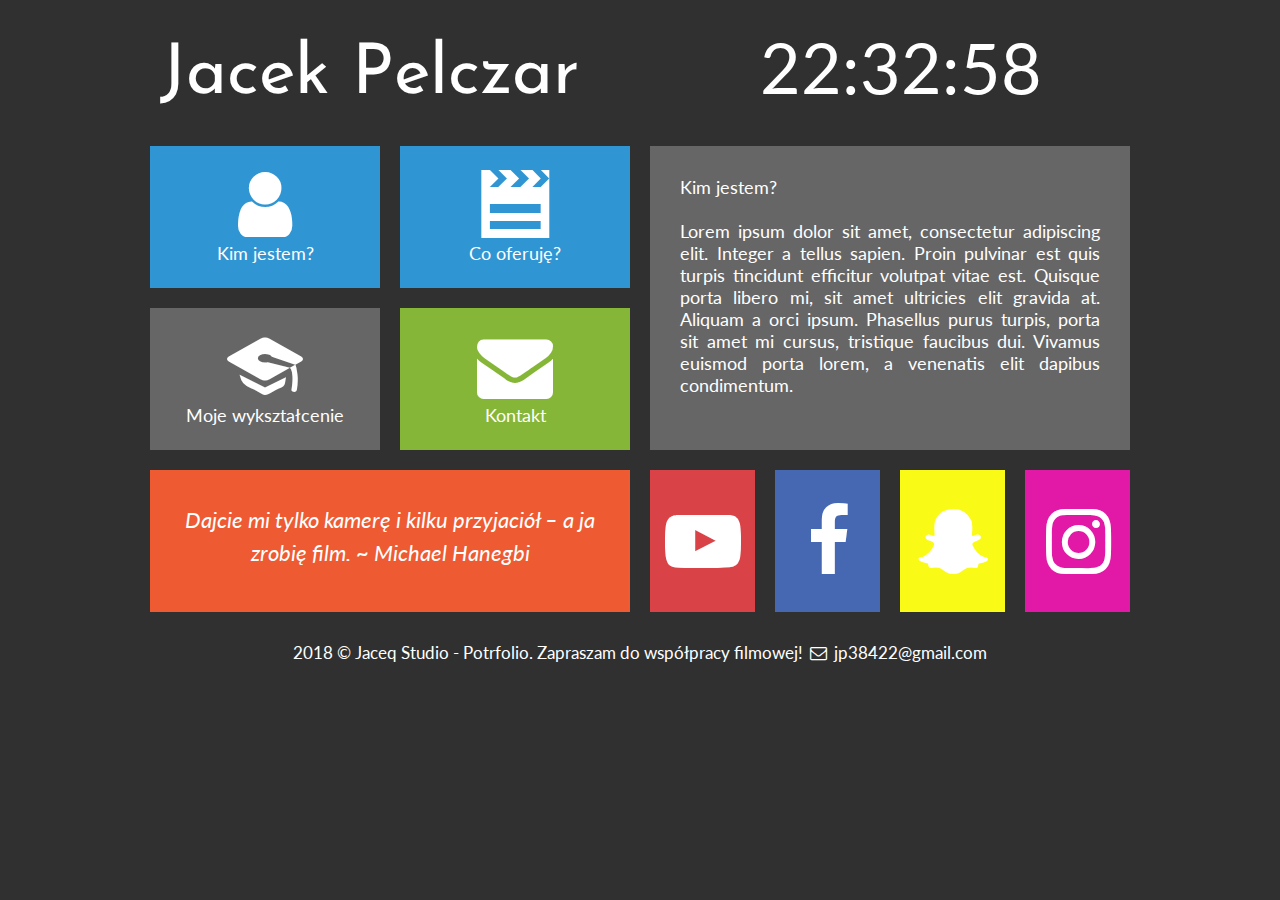
<file: 4.jaceq/kimjestem.html>
<!DOCTYPE HTML>
<html lang="pl">

<head>

<meta charset="utf-8">
<meta http-equiv="X-UA-Compatible" content="IE-edge,chrome=1"/>

<title>Jaceq Studio</title>

<meta name="description" content= "Hej jestem Jacek! Zapraszam Cię na moją stronę. Dowiesz się kim jestem i jakie mam zainteresowania."/>
<meta name="keyeords" content="Jacek,jacek,pelczar,Pelczar,Jacek Pelczar,Jacko,Muzykant,Jacko Muzykant,Xertin79,IcexPlayGames"/>

<link rel="stylesheet" href="style.css" type="text/css">
<link rel="stylesheet" href="css/fontello.css" type="text/css">
<link href="https://fonts.googleapis.com/css?family=Josefin+Sans:400,700|Lato:400,900&amp;subset=latin-ext" rel="stylesheet">
<script src="timer.js"></script>

</head>

<body onload="odliczanie();">

    <div id="container">


        <div class="rectangle">

            <div id="logo"><a href="index.html" class="tilelinkhtml5" title="Powrót na stronę główną">Jacek Pelczar</a></div>
            <div id="zegar">12:00:00</div>
            <div style= "clear:both;"></div>             
        </div>
        <div class="square">

            <div class="title1">
                 <a href="kimjestem.html"class="tilelink"><i class="icon-user"></i> <br/>
                 Kim jestem?</a>
            </div>
            <a href="oferta.html" class="tilelinkhtml5"><div class="title1">
                    <i class="icon-video-2"></i> <br/>
                    Co oferuję?
            </div></a>
            <div style="clear:both;"></div>
            
            <div class="title2">
                    <a href="cv.html"class="tilelink"><i class="icon-graduation-cap"></i> <br/>
                   Moje wykształcenie<a/>
            </div>
            <div class="title3">
                    <a href="kontakt.html"class="tilelink"><i class="icon-mail-alt"></i> <br/>
                    Kontakt</a>
            </div>
            <div style="clear:both;"></div>
            <div class="title4">
                   <i> Dajcie mi tylko kamerę i kilku przyjaciół – a ja zrobię film. ~ Michael Hanegbi</i>
            </div>

        </div>

        <div class="square">
            <div class="title5">
                    Kim jestem? <br/> <br/>
                    Lorem ipsum dolor sit amet, consectetur adipiscing elit. Integer a tellus sapien. Proin pulvinar est quis turpis tincidunt efficitur volutpat vitae est. Quisque porta libero mi, sit amet ultricies elit gravida at. Aliquam a orci ipsum. Phasellus purus turpis, porta sit amet mi cursus, tristique faucibus dui. Vivamus euismod porta lorem, a venenatis elit dapibus condimentum. 
            </div>

            <div class="yt">
                    <a href="https://www.youtube.com/channel/UCqNBjN462AgWt5QBc0xLTGQ" class="sociallink" target="_blank"><i class="icon-youtube-play"></i></a>
            </div>
            <div class="fb">
                    <a href="https://www.facebook.com/jacel.pelczom" class="sociallink" target="_blank"><i class="icon-facebook"></i></a>
            </div>
            <div class="snap">
                    <a href="snap.html" class="sociallink"><i class="icon-snapchat-ghost"></i></a>
            </div>
            <div class="inst">
                    <a href="https://www.instagram.com/jacke_muzykant/?hl=pl" class="sociallink" target="_blank"><i class="icon-instagram"></i></a>
            </div>
            <div style="clear:both;"></div>
        </div>

        <div style="clear:both;"></div>

        <div class="rectangle">
            2018 &copy; Jaceq Studio - Potrfolio. Zapraszam do współpracy filmowej! <i class="icon-mail"></i> jp38422@gmail.com
        </div>

    </div>

</body>
</file>
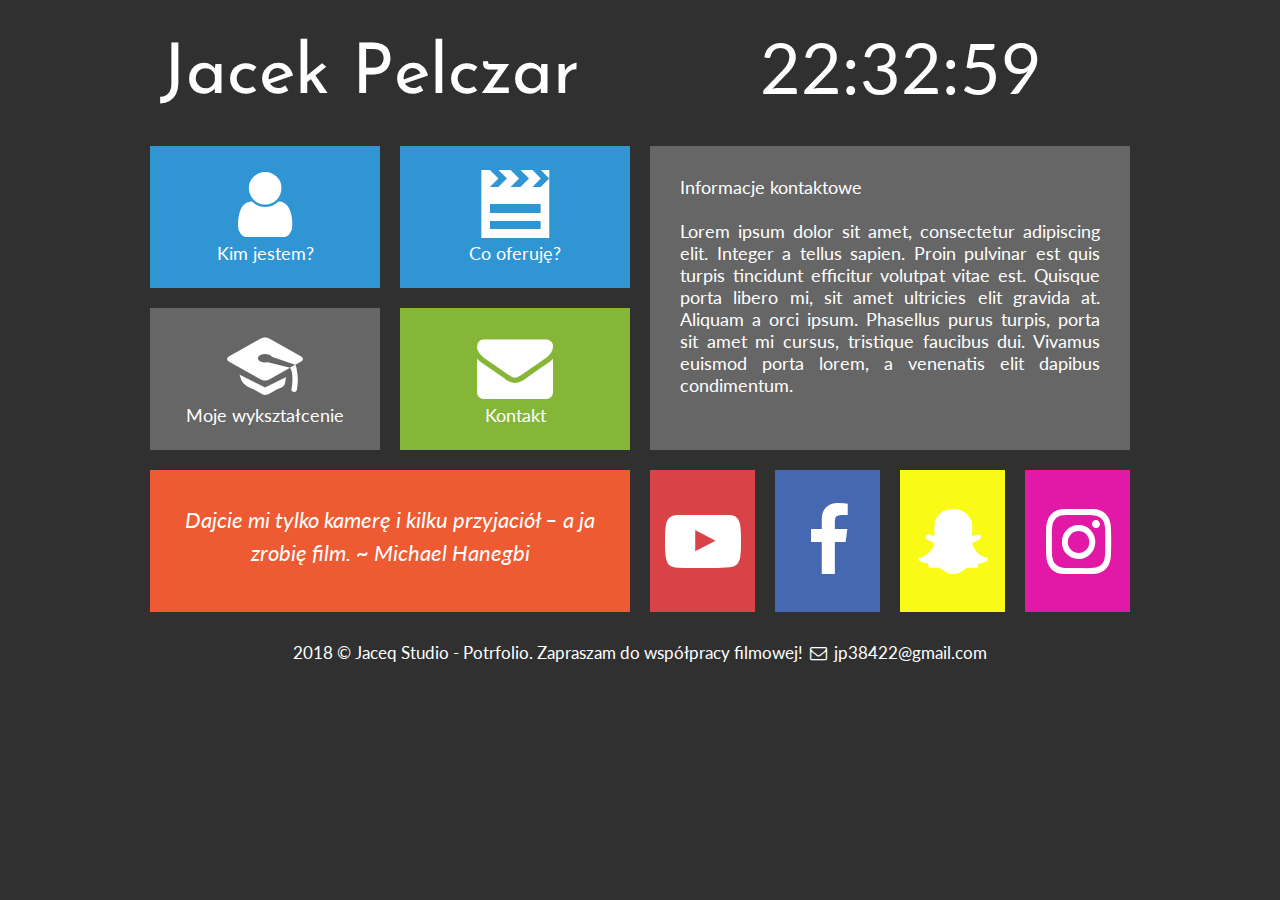
<file: 4.jaceq/kontakt.html>
<!DOCTYPE HTML>
<html lang="pl">

<head>

<meta charset="utf-8">
<meta http-equiv="X-UA-Compatible" content="IE-edge,chrome=1"/>

<title>Jaceq Studio</title>

<meta name="description" content= "Hej jestem Jacek! Zapraszam Cię na moją stronę. Dowiesz się kim jestem i jakie mam zainteresowania."/>
<meta name="keyeords" content="Jacek,jacek,pelczar,Pelczar,Jacek Pelczar,Jacko,Muzykant,Jacko Muzykant,Xertin79,IcexPlayGames"/>

<link rel="stylesheet" href="style.css" type="text/css">
<link rel="stylesheet" href="css/fontello.css" type="text/css">
<link href="https://fonts.googleapis.com/css?family=Josefin+Sans:400,700|Lato:400,900&amp;subset=latin-ext" rel="stylesheet">
<script src="timer.js"></script>

</head>

<body onload="odliczanie();">

    <div id="container">


        <div class="rectangle">

            <div id="logo"><a href="index.html" class="tilelinkhtml5" title="Powrót na stronę główną">Jacek Pelczar</a></div>
            <div id="zegar">12:00:00</div>
            <div style= "clear:both;"></div>             
        </div>
        <div class="square">

            <div class="title1">
                 <a href="kimjestem.html"class="tilelink"><i class="icon-user"></i> <br/>
                 Kim jestem?</a>
            </div>
            <a href="oferta.html" class="tilelinkhtml5"><div class="title1">
                    <i class="icon-video-2"></i> <br/>
                    Co oferuję?
            </div></a>
            <div style="clear:both;"></div>
            
            <div class="title2">
                    <a href="cv.html"class="tilelink"><i class="icon-graduation-cap"></i> <br/>
                   Moje wykształcenie<a/>
            </div>
            <div class="title3">
                    <a href="kontakt.html"class="tilelink"><i class="icon-mail-alt"></i> <br/>
                    Kontakt</a>
            </div>
            <div style="clear:both;"></div>
            <div class="title4">
                   <i> Dajcie mi tylko kamerę i kilku przyjaciół – a ja zrobię film. ~ Michael Hanegbi</i>
            </div>

        </div>

        <div class="square">
            <div class="title5">
                   Informacje kontaktowe<br/> <br/>
                    Lorem ipsum dolor sit amet, consectetur adipiscing elit. Integer a tellus sapien. Proin pulvinar est quis turpis tincidunt efficitur volutpat vitae est. Quisque porta libero mi, sit amet ultricies elit gravida at. Aliquam a orci ipsum. Phasellus purus turpis, porta sit amet mi cursus, tristique faucibus dui. Vivamus euismod porta lorem, a venenatis elit dapibus condimentum. 
            </div>

            <div class="yt">
                    <a href="https://www.youtube.com/channel/UCqNBjN462AgWt5QBc0xLTGQ" class="sociallink" target="_blank"><i class="icon-youtube-play"></i></a>
            </div>
            <div class="fb">
                    <a href="https://www.facebook.com/jacel.pelczom" class="sociallink" target="_blank"><i class="icon-facebook"></i></a>
            </div>
            <div class="snap">
                    <a href="snap.html" class="sociallink"><i class="icon-snapchat-ghost"></i></a>
            </div>
            <div class="inst">
                    <a href="https://www.instagram.com/jacke_muzykant/?hl=pl" class="sociallink" target="_blank"><i class="icon-instagram"></i></a>
            </div>
            <div style="clear:both;"></div>
        </div>

        <div style="clear:both;"></div>

        <div class="rectangle">
            2018 &copy; Jaceq Studio - Potrfolio. Zapraszam do współpracy filmowej! <i class="icon-mail"></i> jp38422@gmail.com
        </div>

    </div>

</body>
</file>
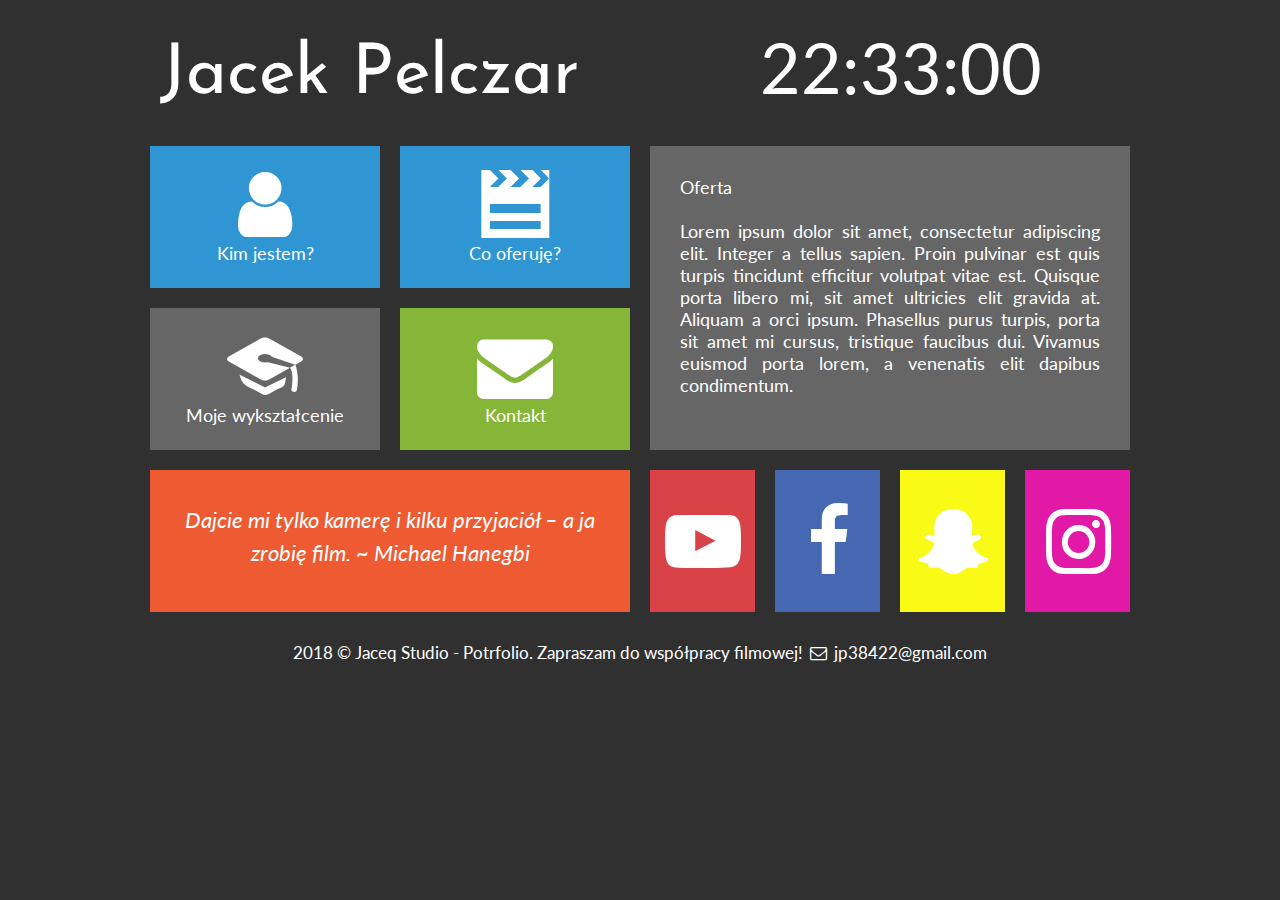
<file: 4.jaceq/oferta.html>
<!DOCTYPE HTML>
<html lang="pl">

<head>

<meta charset="utf-8">
<meta http-equiv="X-UA-Compatible" content="IE-edge,chrome=1"/>

<title>Jaceq Studio</title>

<meta name="description" content= "Hej jestem Jacek! Zapraszam Cię na moją stronę. Dowiesz się kim jestem i jakie mam zainteresowania."/>
<meta name="keyeords" content="Jacek,jacek,pelczar,Pelczar,Jacek Pelczar,Jacko,Muzykant,Jacko Muzykant,Xertin79,IcexPlayGames"/>

<link rel="stylesheet" href="style.css" type="text/css">
<link rel="stylesheet" href="css/fontello.css" type="text/css">
<link href="https://fonts.googleapis.com/css?family=Josefin+Sans:400,700|Lato:400,900&amp;subset=latin-ext" rel="stylesheet">
<script src="timer.js"></script>

</head>

<body onload="odliczanie();">

    <div id="container">


        <div class="rectangle">

            <div id="logo"><a href="index.html" class="tilelinkhtml5" title="Powrót na stronę główną">Jacek Pelczar</a></div>
            <div id="zegar">12:00:00</div>
            <div style= "clear:both;"></div>             
        </div>
        <div class="square">

            <div class="title1">
                 <a href="kimjestem.html"class="tilelink"><i class="icon-user"></i> <br/>
                 Kim jestem?</a>
            </div>
            <a href="oferta.html" class="tilelinkhtml5"><div class="title1">
                    <i class="icon-video-2"></i> <br/>
                    Co oferuję?
            </div></a>
            <div style="clear:both;"></div>
            
            <div class="title2">
                    <a href="cv.html"class="tilelink"><i class="icon-graduation-cap"></i> <br/>
                   Moje wykształcenie<a/>
            </div>
            <div class="title3">
                    <a href="kontakt.html"class="tilelink"><i class="icon-mail-alt"></i> <br/>
                    Kontakt</a>
            </div>
            <div style="clear:both;"></div>
            <div class="title4">
                   <i> Dajcie mi tylko kamerę i kilku przyjaciół – a ja zrobię film. ~ Michael Hanegbi</i>
            </div>

        </div>

        <div class="square">
            <div class="title5">
                        Oferta<br/> <br/>
                    Lorem ipsum dolor sit amet, consectetur adipiscing elit. Integer a tellus sapien. Proin pulvinar est quis turpis tincidunt efficitur volutpat vitae est. Quisque porta libero mi, sit amet ultricies elit gravida at. Aliquam a orci ipsum. Phasellus purus turpis, porta sit amet mi cursus, tristique faucibus dui. Vivamus euismod porta lorem, a venenatis elit dapibus condimentum. 
            </div>

            <div class="yt">
                    <a href="https://www.youtube.com/channel/UCqNBjN462AgWt5QBc0xLTGQ" class="sociallink" target="_blank"><i class="icon-youtube-play"></i></a>
            </div>
            <div class="fb">
                    <a href="https://www.facebook.com/jacel.pelczom" class="sociallink" target="_blank"><i class="icon-facebook"></i></a>
            </div>
            <div class="snap">
                    <a href="snap.html" class="sociallink"><i class="icon-snapchat-ghost"></i></a>
            </div>
            <div class="inst">
                    <a href="https://www.instagram.com/jacke_muzykant/?hl=pl" class="sociallink" target="_blank"><i class="icon-instagram"></i></a>
            </div>
            <div style="clear:both;"></div>
        </div>

        <div style="clear:both;"></div>

        <div class="rectangle">
            2018 &copy; Jaceq Studio - Potrfolio. Zapraszam do współpracy filmowej! <i class="icon-mail"></i> jp38422@gmail.com
        </div>

    </div>

</body>
</file>
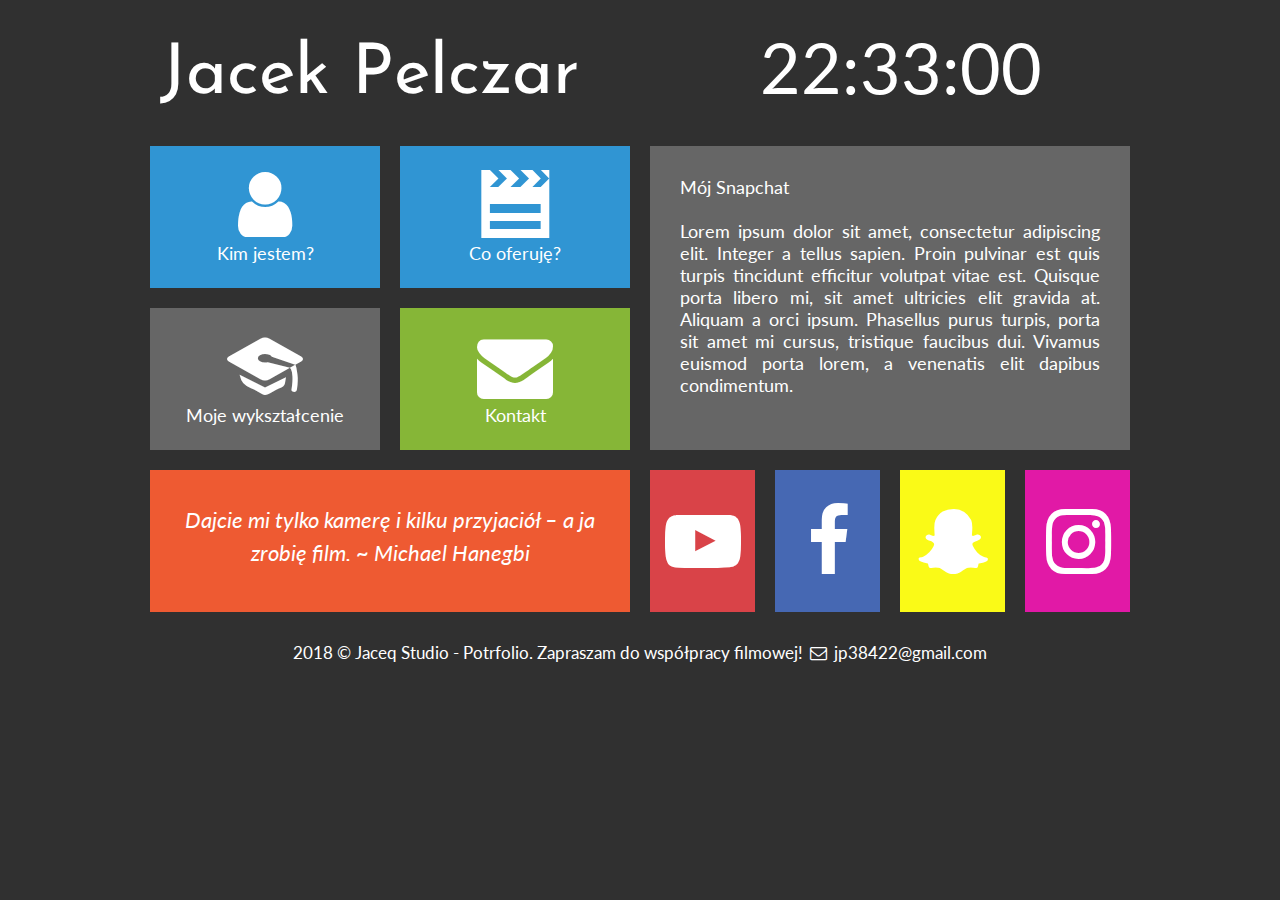
<file: 4.jaceq/snap.html>
<!DOCTYPE HTML>
<html lang="pl">

<head>

<meta charset="utf-8">
<meta http-equiv="X-UA-Compatible" content="IE-edge,chrome=1"/>

<title>Jaceq Studio</title>

<meta name="description" content= "Hej jestem Jacek! Zapraszam Cię na moją stronę. Dowiesz się kim jestem i jakie mam zainteresowania."/>
<meta name="keyeords" content="Jacek,jacek,pelczar,Pelczar,Jacek Pelczar,Jacko,Muzykant,Jacko Muzykant,Xertin79,IcexPlayGames"/>

<link rel="stylesheet" href="style.css" type="text/css">
<link rel="stylesheet" href="css/fontello.css" type="text/css">
<link href="https://fonts.googleapis.com/css?family=Josefin+Sans:400,700|Lato:400,900&amp;subset=latin-ext" rel="stylesheet">
<script src="timer.js"></script>

</head>

<body onload="odliczanie();">

    <div id="container">


        <div class="rectangle">

            <div id="logo"><a href="index.html" class="tilelinkhtml5" title="Powrót na stronę główną">Jacek Pelczar</a></div>
            <div id="zegar">12:00:00</div>
            <div style= "clear:both;"></div>             
        </div>
        <div class="square">

            <div class="title1">
                 <a href="kimjestem.html"class="tilelink"><i class="icon-user"></i> <br/>
                 Kim jestem?</a>
            </div>
            <a href="oferta.html" class="tilelinkhtml5"><div class="title1">
                    <i class="icon-video-2"></i> <br/>
                    Co oferuję?
            </div></a>
            <div style="clear:both;"></div>
            
            <div class="title2">
                    <a href="cv.html"class="tilelink"><i class="icon-graduation-cap"></i> <br/>
                   Moje wykształcenie<a/>
            </div>
            <div class="title3">
                    <a href="kontakt.html"class="tilelink"><i class="icon-mail-alt"></i> <br/>
                    Kontakt</a>
            </div>
            <div style="clear:both;"></div>
            <div class="title4">
                   <i> Dajcie mi tylko kamerę i kilku przyjaciół – a ja zrobię film. ~ Michael Hanegbi</i>
            </div>

        </div>

        <div class="square">
            <div class="title5">
                    Mój Snapchat<br/> <br/>
                    Lorem ipsum dolor sit amet, consectetur adipiscing elit. Integer a tellus sapien. Proin pulvinar est quis turpis tincidunt efficitur volutpat vitae est. Quisque porta libero mi, sit amet ultricies elit gravida at. Aliquam a orci ipsum. Phasellus purus turpis, porta sit amet mi cursus, tristique faucibus dui. Vivamus euismod porta lorem, a venenatis elit dapibus condimentum. 
            </div>

            <div class="yt">
                    <a href="https://www.youtube.com/channel/UCqNBjN462AgWt5QBc0xLTGQ" class="sociallink" target="_blank"><i class="icon-youtube-play"></i></a>
            </div>
            <div class="fb">
                    <a href="https://www.facebook.com/jacel.pelczom" class="sociallink" target="_blank"><i class="icon-facebook"></i></a>
            </div>
            <div class="snap">
                    <a href="snap.html" class="sociallink"><i class="icon-snapchat-ghost"></i></a>
            </div>
            <div class="inst">
                    <a href="https://www.instagram.com/jacke_muzykant/?hl=pl" class="sociallink" target="_blank"><i class="icon-instagram"></i></a>
            </div>
            <div style="clear:both;"></div>
        </div>

        <div style="clear:both;"></div>

        <div class="rectangle">
            2018 &copy; Jaceq Studio - Potrfolio. Zapraszam do współpracy filmowej! <i class="icon-mail"></i> jp38422@gmail.com
        </div>

    </div>

</body>
</file>
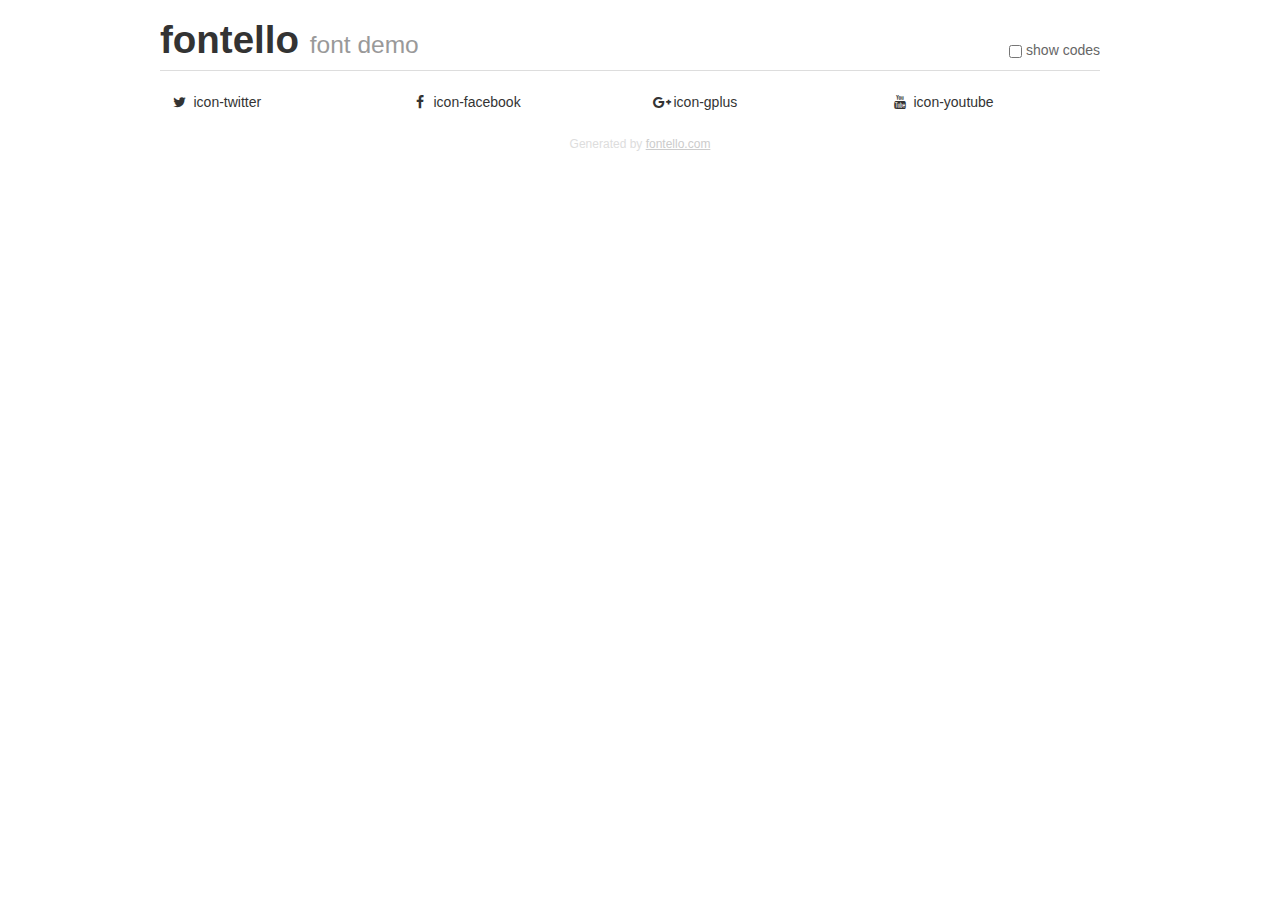
<file: 5.PS4TBG/demo.html>
<!DOCTYPE html>
<html>
  <head><!--[if lt IE 9]><script language="javascript" type="text/javascript" src="//html5shim.googlecode.com/svn/trunk/html5.js"></script><![endif]-->
    <meta charset="UTF-8"><style>/*
 * Bootstrap v2.2.1
 *
 * Copyright 2012 Twitter, Inc
 * Licensed under the Apache License v2.0
 * http://www.apache.org/licenses/LICENSE-2.0
 *
 * Designed and built with all the love in the world @twitter by @mdo and @fat.
 */
.clearfix {
  *zoom: 1;
}
.clearfix:before,
.clearfix:after {
  display: table;
  content: "";
  line-height: 0;
}
.clearfix:after {
  clear: both;
}
html {
  font-size: 100%;
  -webkit-text-size-adjust: 100%;
  -ms-text-size-adjust: 100%;
}
a:focus {
  outline: thin dotted #333;
  outline: 5px auto -webkit-focus-ring-color;
  outline-offset: -2px;
}
a:hover,
a:active {
  outline: 0;
}
button,
input,
select,
textarea {
  margin: 0;
  font-size: 100%;
  vertical-align: middle;
}
button,
input {
  *overflow: visible;
  line-height: normal;
}
button::-moz-focus-inner,
input::-moz-focus-inner {
  padding: 0;
  border: 0;
}
body {
  margin: 0;
  font-family: "Helvetica Neue", Helvetica, Arial, sans-serif;
  font-size: 14px;
  line-height: 20px;
  color: #333;
  background-color: #fff;
}
a {
  color: #08c;
  text-decoration: none;
}
a:hover {
  color: #005580;
  text-decoration: underline;
}
.row {
  margin-left: -20px;
  *zoom: 1;
}
.row:before,
.row:after {
  display: table;
  content: "";
  line-height: 0;
}
.row:after {
  clear: both;
}
[class*="span"] {
  float: left;
  min-height: 1px;
  margin-left: 20px;
}
.container,
.navbar-static-top .container,
.navbar-fixed-top .container,
.navbar-fixed-bottom .container {
  width: 940px;
}
.span12 {
  width: 940px;
}
.span11 {
  width: 860px;
}
.span10 {
  width: 780px;
}
.span9 {
  width: 700px;
}
.span8 {
  width: 620px;
}
.span7 {
  width: 540px;
}
.span6 {
  width: 460px;
}
.span5 {
  width: 380px;
}
.span4 {
  width: 300px;
}
.span3 {
  width: 220px;
}
.span2 {
  width: 140px;
}
.span1 {
  width: 60px;
}
[class*="span"].pull-right,
.row-fluid [class*="span"].pull-right {
  float: right;
}
.container {
  margin-right: auto;
  margin-left: auto;
  *zoom: 1;
}
.container:before,
.container:after {
  display: table;
  content: "";
  line-height: 0;
}
.container:after {
  clear: both;
}
p {
  margin: 0 0 10px;
}
.lead {
  margin-bottom: 20px;
  font-size: 21px;
  font-weight: 200;
  line-height: 30px;
}
small {
  font-size: 85%;
}
h1 {
  margin: 10px 0;
  font-family: inherit;
  font-weight: bold;
  line-height: 20px;
  color: inherit;
  text-rendering: optimizelegibility;
}
h1 small {
  font-weight: normal;
  line-height: 1;
  color: #999;
}
h1 {
  line-height: 40px;
}
h1 {
  font-size: 38.5px;
}
h1 small {
  font-size: 24.5px;
}
body {
  margin-top: 90px;
}
.header {
  position: fixed;
  top: 0;
  left: 50%;
  margin-left: -480px;
  background-color: #fff;
  border-bottom: 1px solid #ddd;
  padding-top: 10px;
  z-index: 10;
}
.footer {
  color: #ddd;
  font-size: 12px;
  text-align: center;
  margin-top: 20px;
}
.footer a {
  color: #ccc;
  text-decoration: underline;
}
.the-icons {
  font-size: 14px;
  line-height: 24px;
}
.switch {
  position: absolute;
  right: 0;
  bottom: 10px;
  color: #666;
}
.switch input {
  margin-right: 0.3em;
}
.codesOn .i-name {
  display: none;
}
.codesOn .i-code {
  display: inline;
}
.i-code {
  display: none;
}
@font-face {
      font-family: 'fontello';
      src: url('./font/fontello.eot?74259478');
      src: url('./font/fontello.eot?74259478#iefix') format('embedded-opentype'),
           url('./font/fontello.woff?74259478') format('woff'),
           url('./font/fontello.ttf?74259478') format('truetype'),
           url('./font/fontello.svg?74259478#fontello') format('svg');
      font-weight: normal;
      font-style: normal;
    }
     
     
    .demo-icon
    {
      font-family: "fontello";
      font-style: normal;
      font-weight: normal;
      speak: none;
     
      display: inline-block;
      text-decoration: inherit;
      width: 1em;
      margin-right: .2em;
      text-align: center;
      /* opacity: .8; */
     
      /* For safety - reset parent styles, that can break glyph codes*/
      font-variant: normal;
      text-transform: none;
     
      /* fix buttons height, for twitter bootstrap */
      line-height: 1em;
     
      /* Animation center compensation - margins should be symmetric */
      /* remove if not needed */
      margin-left: .2em;
     
      /* You can be more comfortable with increased icons size */
      /* font-size: 120%; */
     
      /* Font smoothing. That was taken from TWBS */
      -webkit-font-smoothing: antialiased;
      -moz-osx-font-smoothing: grayscale;
     
      /* Uncomment for 3D effect */
      /* text-shadow: 1px 1px 1px rgba(127, 127, 127, 0.3); */
    }
     </style>
    <link rel="stylesheet" href="css/animation.css"><!--[if IE 7]><link rel="stylesheet" href="css/" + font.fontname + "-ie7.css"><![endif]-->
    <script>
      function toggleCodes(on) {
        var obj = document.getElementById('icons');
      
        if (on) {
          obj.className += ' codesOn';
        } else {
          obj.className = obj.className.replace(' codesOn', '');
        }
      }
      
    </script>
  </head>
  <body>
    <div class="container header">
      <h1>fontello <small>font demo</small></h1>
      <label class="switch">
        <input type="checkbox" onclick="toggleCodes(this.checked)">show codes
      </label>
    </div>
    <div class="container" id="icons">
      <div class="row">
        <div class="the-icons span3" title="Code: 0xf099"><i class="demo-icon icon-twitter">&#xf099;</i> <span class="i-name">icon-twitter</span><span class="i-code">0xf099</span></div>
        <div class="the-icons span3" title="Code: 0xf09a"><i class="demo-icon icon-facebook">&#xf09a;</i> <span class="i-name">icon-facebook</span><span class="i-code">0xf09a</span></div>
        <div class="the-icons span3" title="Code: 0xf0d5"><i class="demo-icon icon-gplus">&#xf0d5;</i> <span class="i-name">icon-gplus</span><span class="i-code">0xf0d5</span></div>
        <div class="the-icons span3" title="Code: 0xf167"><i class="demo-icon icon-youtube">&#xf167;</i> <span class="i-name">icon-youtube</span><span class="i-code">0xf167</span></div>
      </div>
    </div>
    <div class="container footer">Generated by <a href="http://fontello.com">fontello.com</a></div>
  </body>
</html>
</file>
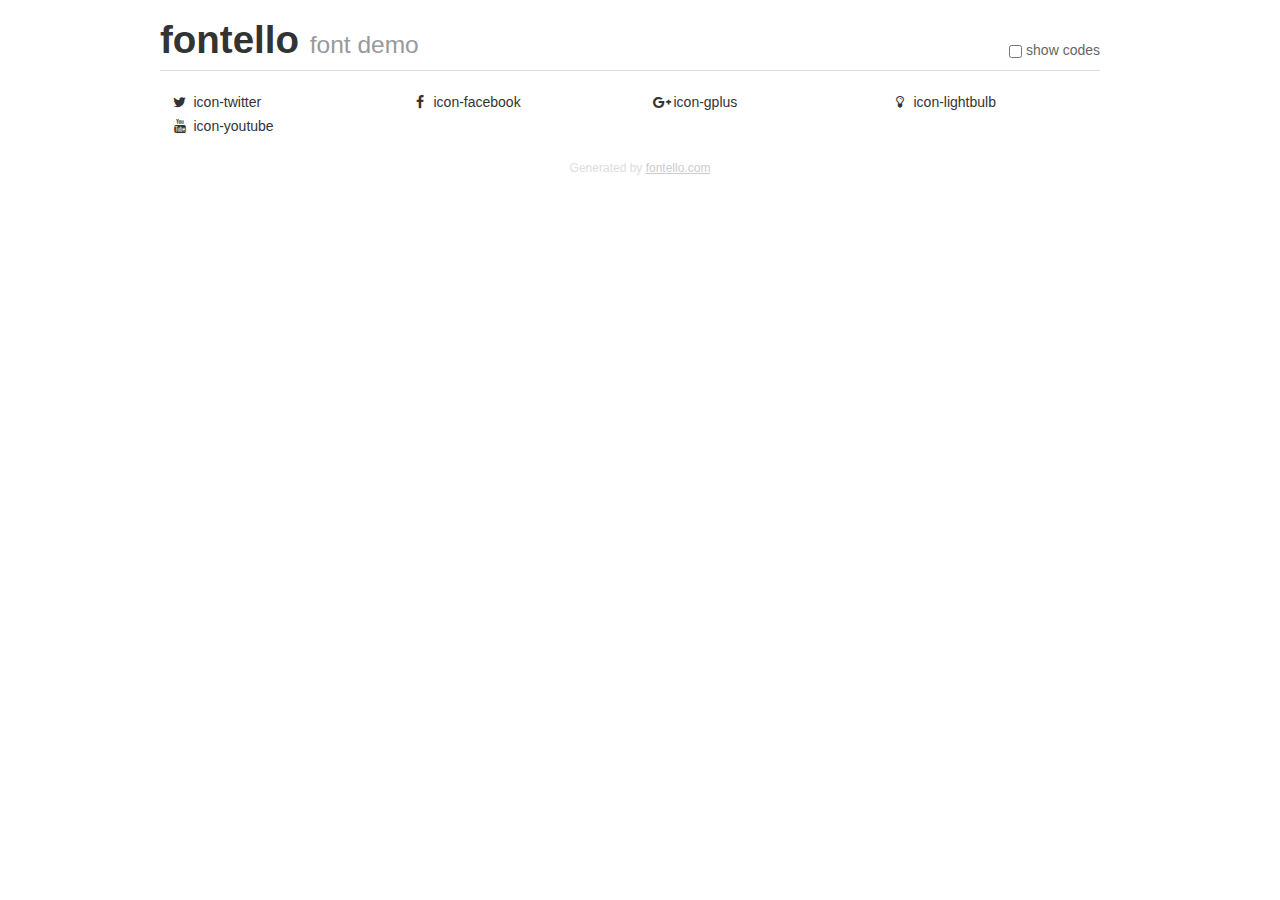
<file: 8.znaczniki(nomans)/demo.html>
<!DOCTYPE html>
<html>
  <head><!--[if lt IE 9]><script language="javascript" type="text/javascript" src="//html5shim.googlecode.com/svn/trunk/html5.js"></script><![endif]-->
    <meta charset="UTF-8"><style>/*
 * Bootstrap v2.2.1
 *
 * Copyright 2012 Twitter, Inc
 * Licensed under the Apache License v2.0
 * http://www.apache.org/licenses/LICENSE-2.0
 *
 * Designed and built with all the love in the world @twitter by @mdo and @fat.
 */
.clearfix {
  *zoom: 1;
}
.clearfix:before,
.clearfix:after {
  display: table;
  content: "";
  line-height: 0;
}
.clearfix:after {
  clear: both;
}
html {
  font-size: 100%;
  -webkit-text-size-adjust: 100%;
  -ms-text-size-adjust: 100%;
}
a:focus {
  outline: thin dotted #333;
  outline: 5px auto -webkit-focus-ring-color;
  outline-offset: -2px;
}
a:hover,
a:active {
  outline: 0;
}
button,
input,
select,
textarea {
  margin: 0;
  font-size: 100%;
  vertical-align: middle;
}
button,
input {
  *overflow: visible;
  line-height: normal;
}
button::-moz-focus-inner,
input::-moz-focus-inner {
  padding: 0;
  border: 0;
}
body {
  margin: 0;
  font-family: "Helvetica Neue", Helvetica, Arial, sans-serif;
  font-size: 14px;
  line-height: 20px;
  color: #333;
  background-color: #fff;
}
a {
  color: #08c;
  text-decoration: none;
}
a:hover {
  color: #005580;
  text-decoration: underline;
}
.row {
  margin-left: -20px;
  *zoom: 1;
}
.row:before,
.row:after {
  display: table;
  content: "";
  line-height: 0;
}
.row:after {
  clear: both;
}
[class*="span"] {
  float: left;
  min-height: 1px;
  margin-left: 20px;
}
.container,
.navbar-static-top .container,
.navbar-fixed-top .container,
.navbar-fixed-bottom .container {
  width: 940px;
}
.span12 {
  width: 940px;
}
.span11 {
  width: 860px;
}
.span10 {
  width: 780px;
}
.span9 {
  width: 700px;
}
.span8 {
  width: 620px;
}
.span7 {
  width: 540px;
}
.span6 {
  width: 460px;
}
.span5 {
  width: 380px;
}
.span4 {
  width: 300px;
}
.span3 {
  width: 220px;
}
.span2 {
  width: 140px;
}
.span1 {
  width: 60px;
}
[class*="span"].pull-right,
.row-fluid [class*="span"].pull-right {
  float: right;
}
.container {
  margin-right: auto;
  margin-left: auto;
  *zoom: 1;
}
.container:before,
.container:after {
  display: table;
  content: "";
  line-height: 0;
}
.container:after {
  clear: both;
}
p {
  margin: 0 0 10px;
}
.lead {
  margin-bottom: 20px;
  font-size: 21px;
  font-weight: 200;
  line-height: 30px;
}
small {
  font-size: 85%;
}
h1 {
  margin: 10px 0;
  font-family: inherit;
  font-weight: bold;
  line-height: 20px;
  color: inherit;
  text-rendering: optimizelegibility;
}
h1 small {
  font-weight: normal;
  line-height: 1;
  color: #999;
}
h1 {
  line-height: 40px;
}
h1 {
  font-size: 38.5px;
}
h1 small {
  font-size: 24.5px;
}
body {
  margin-top: 90px;
}
.header {
  position: fixed;
  top: 0;
  left: 50%;
  margin-left: -480px;
  background-color: #fff;
  border-bottom: 1px solid #ddd;
  padding-top: 10px;
  z-index: 10;
}
.footer {
  color: #ddd;
  font-size: 12px;
  text-align: center;
  margin-top: 20px;
}
.footer a {
  color: #ccc;
  text-decoration: underline;
}
.the-icons {
  font-size: 14px;
  line-height: 24px;
}
.switch {
  position: absolute;
  right: 0;
  bottom: 10px;
  color: #666;
}
.switch input {
  margin-right: 0.3em;
}
.codesOn .i-name {
  display: none;
}
.codesOn .i-code {
  display: inline;
}
.i-code {
  display: none;
}
@font-face {
      font-family: 'fontello';
      src: url('./font/fontello.eot?57942262');
      src: url('./font/fontello.eot?57942262#iefix') format('embedded-opentype'),
           url('./font/fontello.woff?57942262') format('woff'),
           url('./font/fontello.ttf?57942262') format('truetype'),
           url('./font/fontello.svg?57942262#fontello') format('svg');
      font-weight: normal;
      font-style: normal;
    }
     
     
    .demo-icon
    {
      font-family: "fontello";
      font-style: normal;
      font-weight: normal;
      speak: none;
     
      display: inline-block;
      text-decoration: inherit;
      width: 1em;
      margin-right: .2em;
      text-align: center;
      /* opacity: .8; */
     
      /* For safety - reset parent styles, that can break glyph codes*/
      font-variant: normal;
      text-transform: none;
     
      /* fix buttons height, for twitter bootstrap */
      line-height: 1em;
     
      /* Animation center compensation - margins should be symmetric */
      /* remove if not needed */
      margin-left: .2em;
     
      /* You can be more comfortable with increased icons size */
      /* font-size: 120%; */
     
      /* Font smoothing. That was taken from TWBS */
      -webkit-font-smoothing: antialiased;
      -moz-osx-font-smoothing: grayscale;
     
      /* Uncomment for 3D effect */
      /* text-shadow: 1px 1px 1px rgba(127, 127, 127, 0.3); */
    }
     </style>
    <link rel="stylesheet" href="css/animation.css"><!--[if IE 7]><link rel="stylesheet" href="css/" + font.fontname + "-ie7.css"><![endif]-->
    <script>
      function toggleCodes(on) {
        var obj = document.getElementById('icons');
      
        if (on) {
          obj.className += ' codesOn';
        } else {
          obj.className = obj.className.replace(' codesOn', '');
        }
      }
      
    </script>
  </head>
  <body>
    <div class="container header">
      <h1>fontello <small>font demo</small></h1>
      <label class="switch">
        <input type="checkbox" onclick="toggleCodes(this.checked)">show codes
      </label>
    </div>
    <div class="container" id="icons">
      <div class="row">
        <div class="the-icons span3" title="Code: 0xf099"><i class="demo-icon icon-twitter">&#xf099;</i> <span class="i-name">icon-twitter</span><span class="i-code">0xf099</span></div>
        <div class="the-icons span3" title="Code: 0xf09a"><i class="demo-icon icon-facebook">&#xf09a;</i> <span class="i-name">icon-facebook</span><span class="i-code">0xf09a</span></div>
        <div class="the-icons span3" title="Code: 0xf0d5"><i class="demo-icon icon-gplus">&#xf0d5;</i> <span class="i-name">icon-gplus</span><span class="i-code">0xf0d5</span></div>
        <div class="the-icons span3" title="Code: 0xf0eb"><i class="demo-icon icon-lightbulb">&#xf0eb;</i> <span class="i-name">icon-lightbulb</span><span class="i-code">0xf0eb</span></div>
      </div>
      <div class="row">
        <div class="the-icons span3" title="Code: 0xf167"><i class="demo-icon icon-youtube">&#xf167;</i> <span class="i-name">icon-youtube</span><span class="i-code">0xf167</span></div>
      </div>
    </div>
    <div class="container footer">Generated by <a href="http://fontello.com">fontello.com</a></div>
  </body>
</html>
</file>
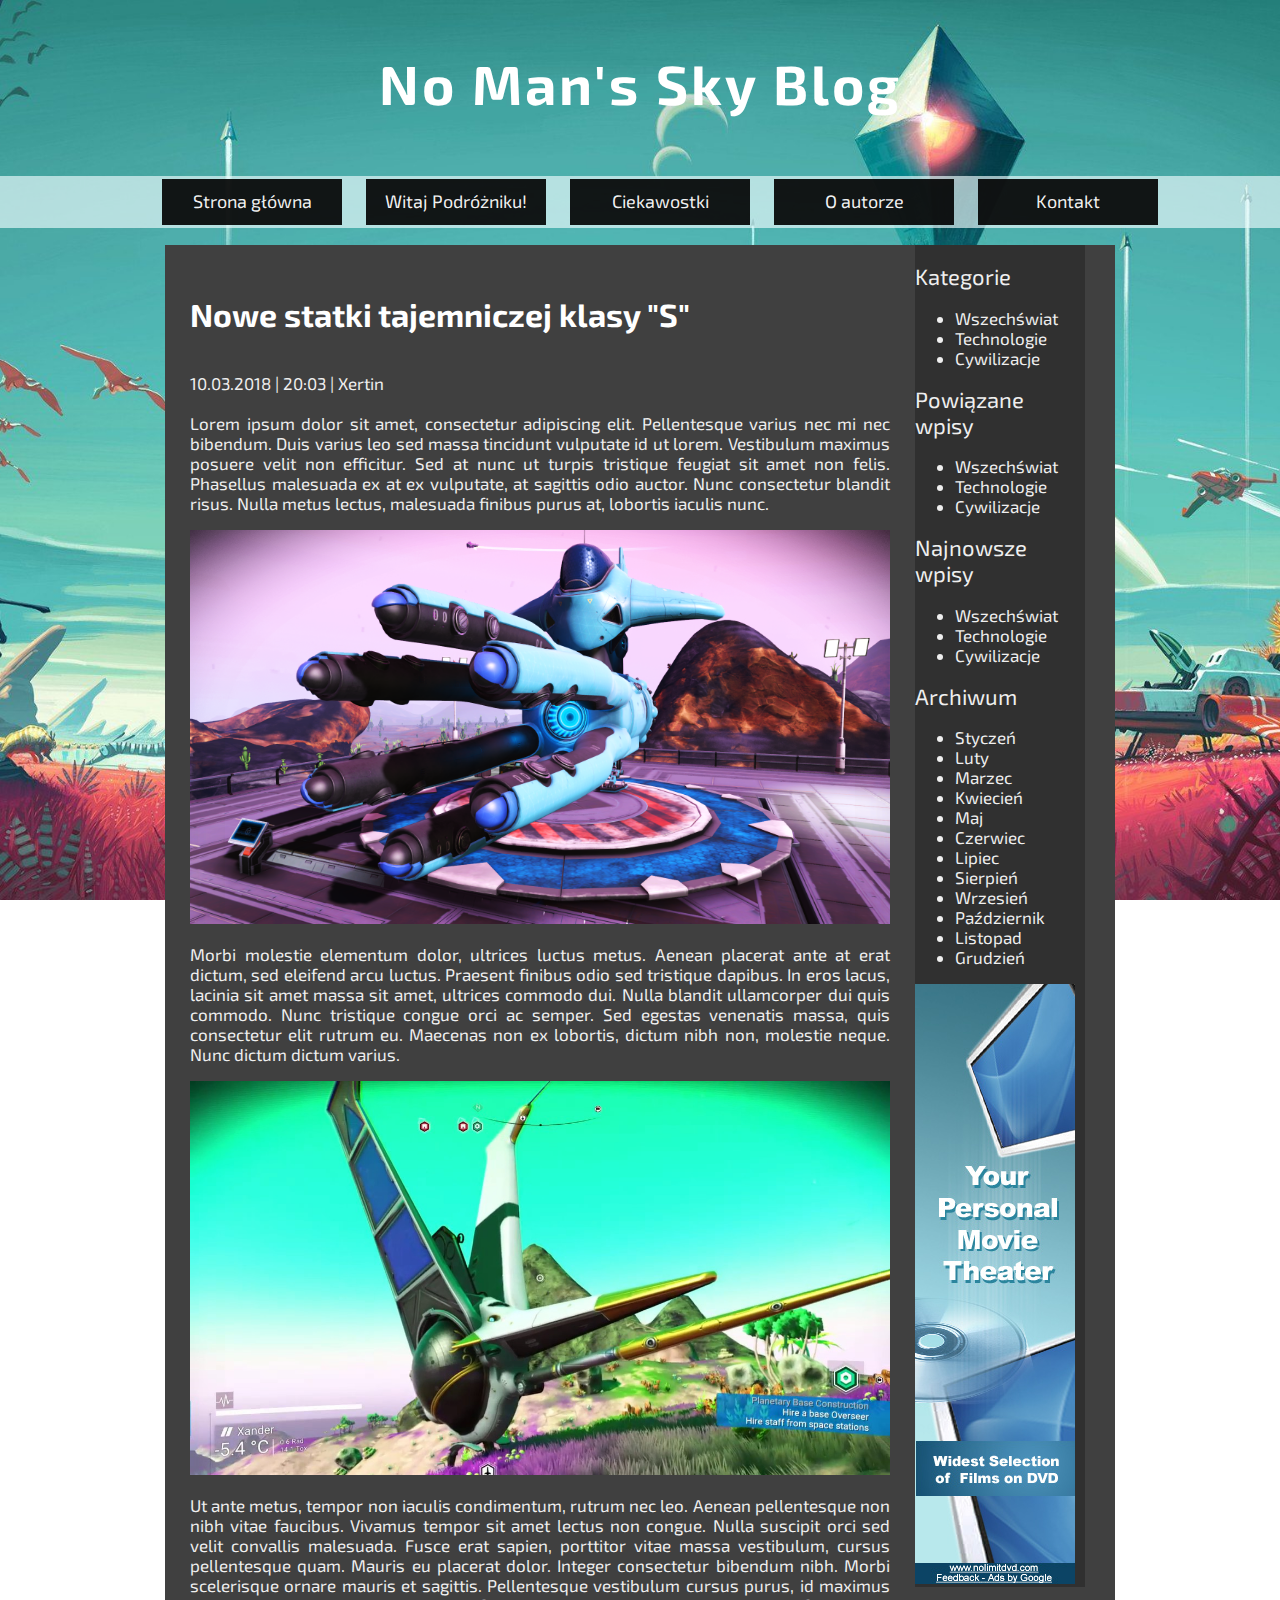
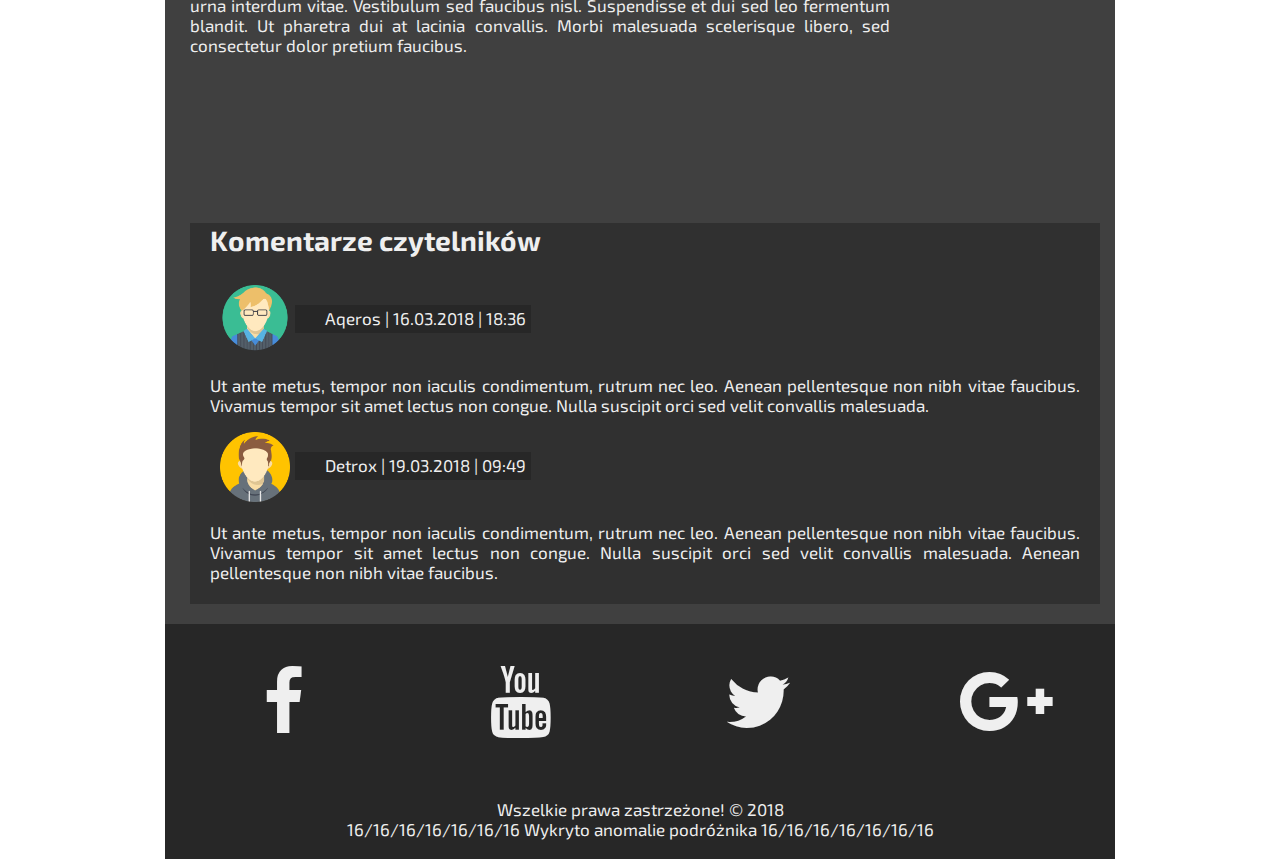
<file: 8.znaczniki(nomans)/wpis.html>
<!DOCTYPE HTML>
<html lang="pl">


<head>
    
    <meta charset="utf-8">

    <title>No man's sky Blog</title>

    <meta name="description" content="Blog na temat ciekawych informacji zwiącanych z No man's sky">
    <meta name="keywords" content="no mans sky, no man's sky, NMS, nms, pordanik no mans sky">
    <meta name="author" content="Jacek Pelczar">

    <meta http-equiv="X-UA-Compatible" content="IE-edge,chrome=1">

    <link rel="stylesheet" href="main.css" type="text/css">
    <link href="https://fonts.googleapis.com/css?family=Exo+2:400,700,900&amp;subset=latin-ext" rel="stylesheet">
    <link rel="stylesheet" href="css/fontello.css" type="text/css">
    

</head>

<body>

    <header>
        <h1 class="logo">No Man's Sky Blog</h1>

        <nav id="topnav">
          <ul>
                <li><a href="#" class="tile">Strona główna</a></li>
                <li><a href="#" class="tile">Witaj Podróżniku!</a></li>
                <li><a href="#" class="tile">Ciekawostki</a></li>
                <li><a href="#" class="tile">O autorze</a></li>
                <li><a href="#" class="tile">Kontakt</a></li>
          </ul>

        </nav>
       
    </header>
    
    <div class="container">
        <div class="west">
            <main>
                <article id="headarticle">
                    <header><h1>Nowe statki tajemniczej klasy "S"</h1></header>
                    <p>10.03.2018 | 20:03 | Xertin</p>
                    <p id="klops">Lorem ipsum dolor sit amet, consectetur adipiscing elit. Pellentesque varius nec mi nec bibendum. Duis varius leo sed massa tincidunt vulputate 
                        id ut lorem. Vestibulum maximus posuere velit non efficitur. Sed at nunc ut turpis tristique feugiat sit amet non felis. Phasellus malesuada ex 
                        at ex vulputate, at sagittis odio auctor. Nunc consectetur blandit risus. Nulla metus lectus, malesuada finibus purus at, lobortis iaculis 
                        nunc.</p>
                        <img src="img/newshuttle1.png" alt="Statek klasy S">
                    <p>Morbi molestie elementum dolor, ultrices luctus metus. Aenean placerat ante at erat dictum, sed eleifend arcu luctus. Praesent finibus odio sed 
                        tristique dapibus. In eros lacus, lacinia sit amet massa sit amet, ultrices commodo dui. Nulla blandit ullamcorper dui quis commodo. Nunc 
                        tristique congue orci ac semper. Sed egestas venenatis massa, quis consectetur elit rutrum eu. Maecenas non ex lobortis, dictum nibh non, 
                        molestie neque. Nunc dictum dictum varius.</p>
                        <img src="img/newshuttle2.jpg" alt="Statek klasy S">
                    <p>Ut ante metus, tempor non iaculis condimentum, rutrum nec leo. Aenean pellentesque non nibh vitae faucibus. Vivamus tempor sit amet lectus non
                         congue. Nulla suscipit orci sed velit convallis malesuada. Fusce erat sapien, porttitor vitae massa vestibulum, cursus pellentesque quam. 
                         Mauris eu placerat dolor. Integer consectetur bibendum nibh. Morbi scelerisque ornare mauris et sagittis. Pellentesque vestibulum cursus purus, 
                         id maximus urna interdum vitae. Vestibulum sed faucibus nisl. Suspendisse et dui sed leo fermentum blandit. Ut pharetra dui at lacinia convallis. 
                         Morbi malesuada scelerisque libero, sed consectetur dolor pretium faucibus.</p>

                </article>
                <section>
                    <div class="comm">
                        <header>
                        <h3>Komentarze czytelników</h3>
                        </header>

                     <article class="klops2">
                            <header>
                                <div class="commheadimg"><img src="img/user1.png" alt="Użytkownik"></div>
                                <div class="commheadtxt">Aqeros | 16.03.2018 | 18:36</div>
                                <div style="clear:both;"></div>
                            </header>

                         <p>Ut ante metus, tempor non iaculis condimentum, rutrum nec leo. Aenean pellentesque non nibh vitae faucibus. Vivamus tempor sit amet lectus non
                            congue. Nulla suscipit orci sed velit convallis malesuada.</p>

                        </article>

                        <article >
                            <header>
                                <div class="commheadimg"><img src="img/user2.png" alt="Użytkownik"></div>
                                <div class="commheadtxt">Detrox | 19.03.2018 | 09:49</div>
                                <div style="clear:both;"></div>
                            </header>
    
                            <p>Ut ante metus, tempor non iaculis condimentum, rutrum nec leo. Aenean pellentesque non nibh vitae faucibus. Vivamus tempor sit amet lectus non
                            congue. Nulla suscipit orci sed velit convallis malesuada. Aenean pellentesque non nibh vitae faucibus.</p>
    
                        </article>

                    </div>
                </section>
            </main>
        </div>

        <div class="east">
            <aside>
                <nav>
                    <div class="optionwpis">
                        <h2>Kategorie</h2>
                        <ul>
                            <li>Wszechświat</li>
                            <li>Technologie</li>
                            <li>Cywilizacje</li>
                        </ul>

                        <h2>Powiązane wpisy</h2>
                        <ul>
                            <li>Wszechświat</li>
                            <li>Technologie</li>
                            <li>Cywilizacje</li>
                        </ul>

                        <h2>Najnowsze wpisy</h2>
                        <ul>
                            <li>Wszechświat</li>
                            <li>Technologie</li>
                            <li>Cywilizacje</li>
                        </ul>

                        <h2>Archiwum</h2>
                        <ul>
                            <li>Styczeń</li>
                            <li>Luty</li>
                            <li>Marzec</li>
                            <li>Kwiecień</li>
                            <li>Maj</li>
                            <li>Czerwiec</li>
                            <li>Lipiec</li>
                            <li>Sierpień</li>
                            <li>Wrzesień</li>
                            <li>Październik</li>
                            <li>Listopad</li>
                            <li>Grudzień</li>

                        </ul>
                </div>
                </nav>

                <div id="addwpis"><img src="img/ad1.jpg" alt="Reklama"></div>
            </aside>
        </div>
        <div style="clear:both;"></div>

    </div>
   
    <footer>
        <div class="socials">
            <div class="socialdivs">
                <div class="fb"><i class="icon-facebook"></i></div>    
                <div class="yt"><i class="icon-youtube"></i></div>    
                <div class="tw"><i class="icon-twitter"></i></div>    
                <div class="gp"><i class="icon-gplus"></i></div>    
            </div>
        </div>
        <div class="copyrighty">
            Wszelkie prawa zastrzeżone! &copy; 2018 <br>
            16/16/16/16/16/16/16 Wykryto anomalie podróżnika 16/16/16/16/16/16/16
        </div>
    </footer>

</body>

</html>
</file>
<file: 3.minecraft/style.css>
body
{
    background-color: #303030;
    color: #ffffff;
    font-family: Verdana;
    font-size: 20px;
    font-family: 'Lato', sans-serif;
}

#container
{
width: 1000px;
margin-left: auto;
margin-right: auto;

}

#logo
{
color: white;
margin-top: 20px;
font-size: 44px;
letter-spacing: 2px;
font-weight: 900;
}
#menu
{
background-color: #5daa26;
margin-top: 20px;
color: #2e2828;
padding: 5px;
font-weight: 900; 
opacity: 0.8;
}
#topbar
{
    background-color: #5e3b1f;
    height: 150px;
    padding: 10px;
    color: white;
    margin-top: 20px;
    margin-bottom:25px;
}
#topbarL
{
    float:left;
    width:168px;
    border-right: 2px dotted #303030;
    
}
#topbarR
{
    float:left;
    padding: 10px;
    width: 790px;
    text-align: justify;
    font-size: 22px;
    margin: auto;
    
    
}
#sidebar
{
float:left;
background-color: #444444;
padding: 15px;
width: 150px;
text-align: center;
border-right:4px dotted #444444;
line-height: 27px;
}
#content
{
float:left;
width: 756px;
padding: 20px;
margin-left: 20px;
background-color: #dedede;
color: #303030;
text-align: justify;

}
#footer
{
clear:both;
text-align: center;
font-size: 18px;
padding: 20px;
color: #dedede;
}


a:link
{
    color: #ffd700;


}
a:visited
{
    color: #ffd700;

}
a:hover
{
    color: #ff5100;


}
.option
{
    float:left;
    min-width: 50px;
    padding: 10px;
    height: 25px;
    border-right: 2px dotted #303030;
   
}
.option:hover
{
    background-color: gold;
    cursor: pointer;
}
.optionL
{
font-size: 18px;
weight:25px;
padding:10px;
border-bottom:2px dotted #303030;
}
.optionL:hover
{
    background-color: #fc3c0d;
    cursor: pointer;
}
.bigtitle
{
 padding-top: 37px;
font-weight: 900;
font-size: 32px;

}
.dottedline
{
height:5px;
margin-top: 15px;
margin-bottom: 30px;
border-bottom: 2px dotted #303030;
}
</file>
<file: 4.jaceq/style.css>
body
{
    background-color: #303030;
    color: #ffffff;
    font-family: 'Lato', sans-serif;
    font-size: 18px;

}

#container
{
    width: 1000px;
    margin-left: auto;
    margin-right: auto;
}

.rectangle
{
    width: 960px;
    margin: 20px;
    text-align: center;
    font-size: 17px;
}

.square
{
    float:left;
    width: 50%;
}
#logo
{
    float:left;
    font-family: 'Josefin Sans', sans-serif;
    font-size: 70px;
    width: 600px ;
    margin-top:20px;
    margin-bottom:5px;
    text-align:left;

}
#zegar
{
    float:left;
    font-size: 70px;
    margin-top:5px;
    margin-bottom:5px;
    text-align:left;
}
.title1
{
    float:left;
    margin: 10px;
    width: 230px;
    height: 142px;
    background: #3095d3;
    text-align: center;
}
.title1:hover
{
    background-color: #2084c2;
}
.title2
{
    float:left;
    margin: 10px;
    width: 230px;
    height: 142px;
    background: #666666;
    text-align: center;
}
.title2:hover
{
    background-color: #555555;
}
.title3
{
    float:left;
    margin: 10px;
    width: 230px;
    height: 142px;
    background: #86b637;
    text-align: center;
}
.title3:hover
{
    background-color: #75a526;
}
.title4
{
    margin: 10px;
    width: 440px;
    height: 89px;
    background: #ee5a32;
    text-align: center;
    padding: 20px;
    font-size: 22px;
    padding-top: 33px;
    line-height: 150%;
}
.title4:hover
{
    background-color: #dd4a21;
}
.title5
{
    margin: 10px;
    width: 420px;
    height: 244px;
    background: #666666;
    text-align: center;
    padding: 30px;
    text-align: justify;
}

.yt
{
    float:left;
    margin: 10px;
    width: 105px;
    height: 142px;
    background: #d94348;
    text-align: center;
}
.yt:hover
{
    background-color: #c83237;
}
.fb
{
    float:left;
    margin: 10px;
    width: 105px;
    height: 142px;
    background: #4668b3;
    text-align: center;
}
.fb:hover
{
    background-color: #3557a2;
}
.snap
{
    float:left;
    margin: 10px;
    width: 105px;
    height: 142px;
    background: #fafa17;
    text-align: center;
}
.snap:hover
{
    background-color: #eaea06;
}
.inst
{
    float:left;
    margin: 10px;
    width: 105px;
    height: 142px;
    background: #e119a6;
    text-align: center;
}
.inst:hover
{
    background-color: #d008a5;
}
a.tilelink
{
    color: #ffffff;
    text-decoration: none;
    display: block;
    width: 230px;
    height: 142px;
}
a.tilelinkhtml5
{
    color: #ffffff;
    text-decoration: none;
}
a.sociallink
{
    color: #ffffff;
    text-decoration: none;
    display: block;
    width: 105px;
    height: 132px; 
}
a.logowanie
{
    color: #ffffff;
    text-decoration: none;
    display: block;
    width: 420px;
    height: 244px;
}
</file>
<file: 4.jaceq/css/fontello.css>
@font-face {
  font-family: 'fontello';
  src: url('../font/fontello.eot?77732375');
  src: url('../font/fontello.eot?77732375#iefix') format('embedded-opentype'),
       url('../font/fontello.woff2?77732375') format('woff2'),
       url('../font/fontello.woff?77732375') format('woff'),
       url('../font/fontello.ttf?77732375') format('truetype'),
       url('../font/fontello.svg?77732375#fontello') format('svg');
  font-weight: normal;
  font-style: normal;
}
/* Chrome hack: SVG is rendered more smooth in Windozze. 100% magic, uncomment if you need it. */
/* Note, that will break hinting! In other OS-es font will be not as sharp as it could be */
/*
@media screen and (-webkit-min-device-pixel-ratio:0) {
  @font-face {
    font-family: 'fontello';
    src: url('../font/fontello.svg?77732375#fontello') format('svg');
  }
}
*/
 
 [class^="icon-"]:before, [class*=" icon-"]:before {
  font-family: "fontello";
  font-style: normal;
  font-weight: normal;
  speak: none;
 
  display: inline-block;
  text-decoration: inherit;
  width: 1em;
  margin-right: .2em;
  text-align: center;
  /* opacity: .8; */
 
  /* For safety - reset parent styles, that can break glyph codes*/
  font-variant: normal;
  text-transform: none;
 
  /* fix buttons height, for twitter bootstrap */
  line-height: 1em;
 
  /* Animation center compensation - margins should be symmetric */
  /* remove if not needed */
  margin-left: .2em;
 
  /* you can be more comfortable with increased icons size */
  /* font-size: 120%; */
 
  /* Font smoothing. That was taken from TWBS */
  -webkit-font-smoothing: antialiased;
  -moz-osx-font-smoothing: grayscale;
 
  /* Uncomment for 3D effect */
  /* text-shadow: 1px 1px 1px rgba(127, 127, 127, 0.3); */
}
 
.icon-music:before { content: '\e800'; font-size:76px; margin-top: 20px; } /* '' */
.icon-picture:before { content: '\e801'; } /* '' */
.icon-videocam:before { content: '\e802'; } /* '' */
.icon-art-gallery:before { content: '\e803'; font-size:76px; margin-top: 20px; } /* '' */
.icon-video:before { content: '\e804'; } /* '' */
.icon-camera:before { content: '\e805'; font-size:76px; margin-top: 20px; } /* '' */
.icon-user:before { content: '\e806'; font-size:76px; margin-top: 20px; } /* '' */
.icon-videocam-1:before { content: '\e807'; } /* '' */
.icon-videocam-outline:before { content: '\e808'; font-size:76px; margin-top: 20px;} /* '' */
.icon-video-1:before { content: '\e809'; } /* '' */
.icon-video-2:before { content: '\e80a'; font-size:76px; margin-top: 20px;} /* '' */
.icon-fire:before { content: '\e80b'; font-size:76px; margin-top: 20px; } /* '' */
.icon-graduation-cap:before { content: '\e80c'; font-size:76px; margin-top: 20px;} /* '' */
.icon-gmail:before { content: '\e80d'; } /* '' */
.icon-mail:before { content: '\e80e';  } /* '' */
.icon-facebook:before { content: '\f09a'; font-size:76px; margin-top: 33px; text-align: center;} /* '' */
.icon-mail-alt:before { content: '\f0e0'; font-size:76px; margin-top: 20px} /* '' */
.icon-youtube-play:before { content: '\f16a'; font-size:76px; margin-top: 33px; text-align: center;} /* '' */
.icon-instagram:before { content: '\f16d'; font-size:76px; margin-top: 33px; text-align: center;} /* '' */
.icon-tree:before { content: '\f1bb'; font-size:76px; margin-top: 20px; } /* '' */
.icon-paper-plane-empty:before { content: '\f1d9'; } /* '' */
.icon-street-view:before { content: '\f21d'; } /* '' */
.icon-snapchat-ghost:before { content: '\f2ac'; font-size:76px; margin-top: 33px; text-align: center;} /* '' */
.icon-fire-1:before { content: '\f525'; font-size:76px; margin-top: 20px; } /* '' */
</file>
<file: 7.formularze/style.css>
body
{
    /* Background pattern from Toptal Subtle Patterns */
    background-image: url(img/tlo.png);
    font-size: 20px;
    font-family: 'Roboto', sans-serif;
}
#container
{
    font-family: 'Roboto', sans-serif;
    background-color: white;
    width: 300px;
    padding: 50px;
    margin-left: auto;
    margin-right: auto;
    margin-top: 150px;
    -webkit-box-shadow: 3px 3px 25px 10px rgba(0,0,0,0.83);
    -moz-box-shadow: 3px 3px 25px 10px rgba(0,0,0,0.83);
    box-shadow: 3px 3px 25px 10px rgba(0,0,0,0.83);
    
}
input[type="text"],
input[type="password"]
{
    font-family: 'Roboto', sans-serif;
    width: 300px;
    background-color: #efefef;
    color: #666666;
    border: 2px solid #dddddd;
    border-radius: 5px;
    font-size: 20px;
    padding: 10px;
    box-sizing: border-box;
    outline: none;
    margin-top: 10px;
}
input[type="text"]:focus,
input[type="password"]:focus
{
    -webkit-box-shadow: 0px 0px 10px 2px #c1c1c1;
    -moz-box-shadow: 0px 0px 10px 2px #c1c1c1;
    box-shadow: 0px 0px 10px 2px #c1c1c1;
    border: 2px solid #a5cda5;
    background-color: #e9f3e9;
}
input[type="submit"]
{
    font-family: 'Roboto', sans-serif;
    width: 300px;
    background-color: #36b03c;
    color: white;
    font-size: 20px;
    font-weight: bold;
    padding: 15px 10px;
    margin-top: 10px;
    border: 2px solid #25a02b;
    border-radius: 5px;
    outline: none;
    margin-top: 20px;
}
input[type="submit"]:hover
{
    background-color: #25a02b;
    border: 2px solid #14a01a;
}
input[type="submit"]:focus
{
    -webkit-box-shadow: 0px 0px 15px 5px#36b03c;
    -moz-box-shadow: 0px 0px 15px 5px #36b03c;
    box-shadow: 0px 0px 15px 5px #36b03c;
}
</file>
<file: 8.znaczniki(nomans)/main.css>
body
{
    margin: 0;
    color: #efefef;
    font-size: 17px;
    font-family: 'Exo 2', sans-serif;
    background-image: url(img/tlo4.jpg) ;
    background-attachment: fixed;
    background-repeat: no-repeat;
    background-position: center;
    background-size: cover;
}
h1.logo
{
    font-size: 55px;
    font-weight: 700;
    text-align: center;
    color: #ffffff;
    letter-spacing: 3px;
    margin-top: 50px;
    margin-bottom: 40px;
}
#topnav
{
    background-color: #ebfbfca9;
    text-align: center;
}
#topnav ul >li
{
    list-style-type: none;
    display: inline-block;
}
.tile
{
    font-size: 18px;
    line-height: 200%;
    text-align: center;
    background-color: #000000e7;
    color: rgba(255, 255, 255, 0.952);
    text-decoration: none;
    display: block;
    width: 180px;
    height: 40px;
    padding: 4px 0 2px 0;
    margin: 3px 10px;
    
    
}
ul a:hover
{
    background-color: #000;
    cursor: pointer;
    color: white;
    -webkit-box-shadow: 3px 3px 8px 0px rgba(0,0,0,0.7);
    -moz-box-shadow: 3px 3px 8px 0px rgba(0,0,0,0.7);
    box-shadow: 3px 3px 8px 0px rgba(0,0,0,0.7);
}
.topbar
{
    margin-left: auto;
    margin-right: auto;
    width: 910px;
    height: 200px;
    text-align: center;
    background-color: #303030;
    padding: 20px;
}
h1
{
    margin-top: 30px;
    text-align: center;
    font-size: 44px;
    font-weight: 700;
    color: white;
    margin-bottom: 20px;
    padding-bottom: 20px;
}
section
{
    margin-left: auto;
    margin-right: auto;
    width: 950px;
}
.categories1
{
    padding: 20px;
    width: 910px;
    text-align: center;
    background-color: #404040;
}
.category
{
    width: 220px;
    display: inline-block;
    margin-bottom: 30px;
}
h1.placek
{
    font-size: 46px;
    font-weight: 700;
    color: white;
    margin-bottom: 40px;
}
.categories2
{
    padding: 20px;
    width: 910px;
    text-align: center;
    background-color: #303030;
}
.category a
{
    opacity: 0.9;
}
.category a:hover
{
    opacity: 1;
}
.entries
{
    text-align: center;
    background-color: #101010;
    padding: 20px 0 60px 0;
}
.entry
{
padding: 10px;
padding-top: 20px;
background-color: #303030;
text-align: justify;
}
.entryimg
{
    display: inline-block;
    float: left;
}

.entryimg img
{
    display: inline-block;
    margin-top: 20px;
    width: 150px;
    height: 150px;
    margin-left: 20px;
    border-radius: 5px;
    border: 1px solid #707070;
}
.entrytxt
{
    background-color: #272727;
    padding: 10px;
    padding-top: 0;
    border-radius: 5px; 
    display: inline-block;
    width: 700px;
    margin: 10px 10px 40px 20px;
}
h2
{
    font-weight: normal;
    font-size: 22px;
}
.contact
{
    display: inline-block;
    text-align: center;
    margin-left: auto;
    margin-right: auto;
    background-color: #101010;
    width: 910px;
    height: 300px;
    padding: 20px;
}
.contact p
{
    margin-bottom: 50px;
}
.contactbutton
{
    display: inline-block;
    text-align: center;
    background-color: #303030;
    padding: 15px;
    font-size: 19px;
    text-decoration: none;
    width: 250px;
    border-radius: 5px;
    color: #ffffffd7;
}
.contactbutton:hover
{
    color: #ffffff;
    background-color: #414141;
}
.socials
{
    text-align: center;
    margin-left: auto;
    margin-right: auto;
    width: 950px;
    background-color: #272727;
    height: 155px;
}
.fb
{
width: 237px;
height: 155px;
text-align: center;
float:left;
}
.fb:hover
{
    background-color: #4668b3;
}
.yt
{
width: 238px;
height: 155px;
float:left;
text-align: center;
}
.yt:hover
{
    background-color: #d94348;
}
.tw
{
width: 237px;
height: 155px;
float:left;
text-align: center;
}
.tw:hover
{
    background-color: #3095d3;
}
.gp
{
width: 238px;
height: 155px;
float:left;
text-align: center;
}
.gp:hover
{
    background-color: #d95333;
}
.copyrighty
{
width: 910px;
margin-left: auto;
margin-right: auto;
text-align: center;
padding: 20px;
background-color: #272727;
}
.container
{
    background-color: #404040;
    margin-left: auto;
    margin-right: auto;
    width: 950px;
}
.west
{
    float: left;
    width: 700px;
    padding: 20px 25px 20px 25px;
    text-align: justify;
}
#headarticle
{
    min-height: 1500px;
}
.east
{
    width: 170px;
    float: left;
    background-color: #303030;
}
.west h1
{
    font-size: 32px;
    font-weight: 700px;
    text-align: left;
}
.west img
{
    width: 700px;

}
.commheadimg img
{  
    width: 70px;
}
#klops
{
    margin-top: 20px;
}
.klops2
{
    margin-top: 10px;
}
h3
{
    font-size: 28px;
}

.commheadimg
{
    margin: 0 5px 0 10px;
    float: left;
}
.commheadtxt
{
    background-color: #272727;
    text-align: center;
    margin: 20px 0 0 0;
    padding: 3px 5px 5px 30px;
    float: left;

}
.comm
{
    background-color: #303030;
    width: 870px;
    padding: 0 20px 5px 20px;
}
#addwpis
{

}
</file>
<file: 8.znaczniki(nomans)/css/fontello.css>
@font-face {
  font-family: 'fontello';
  src: url('../font/fontello.eot?90329211');
  src: url('../font/fontello.eot?90329211#iefix') format('embedded-opentype'),
       url('../font/fontello.woff2?90329211') format('woff2'),
       url('../font/fontello.woff?90329211') format('woff'),
       url('../font/fontello.ttf?90329211') format('truetype'),
       url('../font/fontello.svg?90329211#fontello') format('svg');
  font-weight: normal;
  font-style: normal;
}
/* Chrome hack: SVG is rendered more smooth in Windozze. 100% magic, uncomment if you need it. */
/* Note, that will break hinting! In other OS-es font will be not as sharp as it could be */
/*
@media screen and (-webkit-min-device-pixel-ratio:0) {
  @font-face {
    font-family: 'fontello';
    src: url('../font/fontello.svg?90329211#fontello') format('svg');
  }
}
*/
 
 [class^="icon-"]:before, [class*=" icon-"]:before {
  font-family: "fontello";
  font-style: normal;
  font-weight: normal;
  speak: none;
 
  display: inline-block;
  text-decoration: inherit;
  width: 1em;
  margin-right: .2em;
  text-align: center;
  /* opacity: .8; */
 
  /* For safety - reset parent styles, that can break glyph codes*/
  font-variant: normal;
  text-transform: none;
 
  /* fix buttons height, for twitter bootstrap */
  line-height: 1em;
 
  /* Animation center compensation - margins should be symmetric */
  /* remove if not needed */
  margin-left: .2em;
 
  /* you can be more comfortable with increased icons size */
  /* font-size: 120%; */
 
  /* Font smoothing. That was taken from TWBS */
  -webkit-font-smoothing: antialiased;
  -moz-osx-font-smoothing: grayscale;
 
  /* Uncomment for 3D effect */
  /* text-shadow: 1px 1px 1px rgba(127, 127, 127, 0.3); */
}
 
.icon-twitter:before { content: '\f099'; font-size: 72px; margin-top:42px;} /* '' */
.icon-facebook:before { content: '\f09a'; font-size: 72px; margin-top:42px;} /* '' */
.icon-gplus:before { content: '\f0d5'; font-size: 72px; margin-top:42px;} /* '' */
.icon-lightbulb:before { content: '\f0eb'; font-size: 100px;} /* '' */
.icon-youtube:before { content: '\f167'; font-size: 72px; margin-top:42px;} /* '' */
</file>
<file: 4.jaceq/css/animation.css>
/*
   Animation example, for spinners
*/
.animate-spin {
  -moz-animation: spin 2s infinite linear;
  -o-animation: spin 2s infinite linear;
  -webkit-animation: spin 2s infinite linear;
  animation: spin 2s infinite linear;
  display: inline-block;
}
@-moz-keyframes spin {
  0% {
    -moz-transform: rotate(0deg);
    -o-transform: rotate(0deg);
    -webkit-transform: rotate(0deg);
    transform: rotate(0deg);
  }

  100% {
    -moz-transform: rotate(359deg);
    -o-transform: rotate(359deg);
    -webkit-transform: rotate(359deg);
    transform: rotate(359deg);
  }
}
@-webkit-keyframes spin {
  0% {
    -moz-transform: rotate(0deg);
    -o-transform: rotate(0deg);
    -webkit-transform: rotate(0deg);
    transform: rotate(0deg);
  }

  100% {
    -moz-transform: rotate(359deg);
    -o-transform: rotate(359deg);
    -webkit-transform: rotate(359deg);
    transform: rotate(359deg);
  }
}
@-o-keyframes spin {
  0% {
    -moz-transform: rotate(0deg);
    -o-transform: rotate(0deg);
    -webkit-transform: rotate(0deg);
    transform: rotate(0deg);
  }

  100% {
    -moz-transform: rotate(359deg);
    -o-transform: rotate(359deg);
    -webkit-transform: rotate(359deg);
    transform: rotate(359deg);
  }
}
@-ms-keyframes spin {
  0% {
    -moz-transform: rotate(0deg);
    -o-transform: rotate(0deg);
    -webkit-transform: rotate(0deg);
    transform: rotate(0deg);
  }

  100% {
    -moz-transform: rotate(359deg);
    -o-transform: rotate(359deg);
    -webkit-transform: rotate(359deg);
    transform: rotate(359deg);
  }
}
@keyframes spin {
  0% {
    -moz-transform: rotate(0deg);
    -o-transform: rotate(0deg);
    -webkit-transform: rotate(0deg);
    transform: rotate(0deg);
  }

  100% {
    -moz-transform: rotate(359deg);
    -o-transform: rotate(359deg);
    -webkit-transform: rotate(359deg);
    transform: rotate(359deg);
  }
}
</file>
<file: 5.PS4TBG/css/animation.css>
/*
   Animation example, for spinners
*/
.animate-spin {
  -moz-animation: spin 2s infinite linear;
  -o-animation: spin 2s infinite linear;
  -webkit-animation: spin 2s infinite linear;
  animation: spin 2s infinite linear;
  display: inline-block;
}
@-moz-keyframes spin {
  0% {
    -moz-transform: rotate(0deg);
    -o-transform: rotate(0deg);
    -webkit-transform: rotate(0deg);
    transform: rotate(0deg);
  }

  100% {
    -moz-transform: rotate(359deg);
    -o-transform: rotate(359deg);
    -webkit-transform: rotate(359deg);
    transform: rotate(359deg);
  }
}
@-webkit-keyframes spin {
  0% {
    -moz-transform: rotate(0deg);
    -o-transform: rotate(0deg);
    -webkit-transform: rotate(0deg);
    transform: rotate(0deg);
  }

  100% {
    -moz-transform: rotate(359deg);
    -o-transform: rotate(359deg);
    -webkit-transform: rotate(359deg);
    transform: rotate(359deg);
  }
}
@-o-keyframes spin {
  0% {
    -moz-transform: rotate(0deg);
    -o-transform: rotate(0deg);
    -webkit-transform: rotate(0deg);
    transform: rotate(0deg);
  }

  100% {
    -moz-transform: rotate(359deg);
    -o-transform: rotate(359deg);
    -webkit-transform: rotate(359deg);
    transform: rotate(359deg);
  }
}
@-ms-keyframes spin {
  0% {
    -moz-transform: rotate(0deg);
    -o-transform: rotate(0deg);
    -webkit-transform: rotate(0deg);
    transform: rotate(0deg);
  }

  100% {
    -moz-transform: rotate(359deg);
    -o-transform: rotate(359deg);
    -webkit-transform: rotate(359deg);
    transform: rotate(359deg);
  }
}
@keyframes spin {
  0% {
    -moz-transform: rotate(0deg);
    -o-transform: rotate(0deg);
    -webkit-transform: rotate(0deg);
    transform: rotate(0deg);
  }

  100% {
    -moz-transform: rotate(359deg);
    -o-transform: rotate(359deg);
    -webkit-transform: rotate(359deg);
    transform: rotate(359deg);
  }
}
</file>
<file: 8.znaczniki(nomans)/css/animation.css>
/*
   Animation example, for spinners
*/
.animate-spin {
  -moz-animation: spin 2s infinite linear;
  -o-animation: spin 2s infinite linear;
  -webkit-animation: spin 2s infinite linear;
  animation: spin 2s infinite linear;
  display: inline-block;
}
@-moz-keyframes spin {
  0% {
    -moz-transform: rotate(0deg);
    -o-transform: rotate(0deg);
    -webkit-transform: rotate(0deg);
    transform: rotate(0deg);
  }

  100% {
    -moz-transform: rotate(359deg);
    -o-transform: rotate(359deg);
    -webkit-transform: rotate(359deg);
    transform: rotate(359deg);
  }
}
@-webkit-keyframes spin {
  0% {
    -moz-transform: rotate(0deg);
    -o-transform: rotate(0deg);
    -webkit-transform: rotate(0deg);
    transform: rotate(0deg);
  }

  100% {
    -moz-transform: rotate(359deg);
    -o-transform: rotate(359deg);
    -webkit-transform: rotate(359deg);
    transform: rotate(359deg);
  }
}
@-o-keyframes spin {
  0% {
    -moz-transform: rotate(0deg);
    -o-transform: rotate(0deg);
    -webkit-transform: rotate(0deg);
    transform: rotate(0deg);
  }

  100% {
    -moz-transform: rotate(359deg);
    -o-transform: rotate(359deg);
    -webkit-transform: rotate(359deg);
    transform: rotate(359deg);
  }
}
@-ms-keyframes spin {
  0% {
    -moz-transform: rotate(0deg);
    -o-transform: rotate(0deg);
    -webkit-transform: rotate(0deg);
    transform: rotate(0deg);
  }

  100% {
    -moz-transform: rotate(359deg);
    -o-transform: rotate(359deg);
    -webkit-transform: rotate(359deg);
    transform: rotate(359deg);
  }
}
@keyframes spin {
  0% {
    -moz-transform: rotate(0deg);
    -o-transform: rotate(0deg);
    -webkit-transform: rotate(0deg);
    transform: rotate(0deg);
  }

  100% {
    -moz-transform: rotate(359deg);
    -o-transform: rotate(359deg);
    -webkit-transform: rotate(359deg);
    transform: rotate(359deg);
  }
}
</file>
